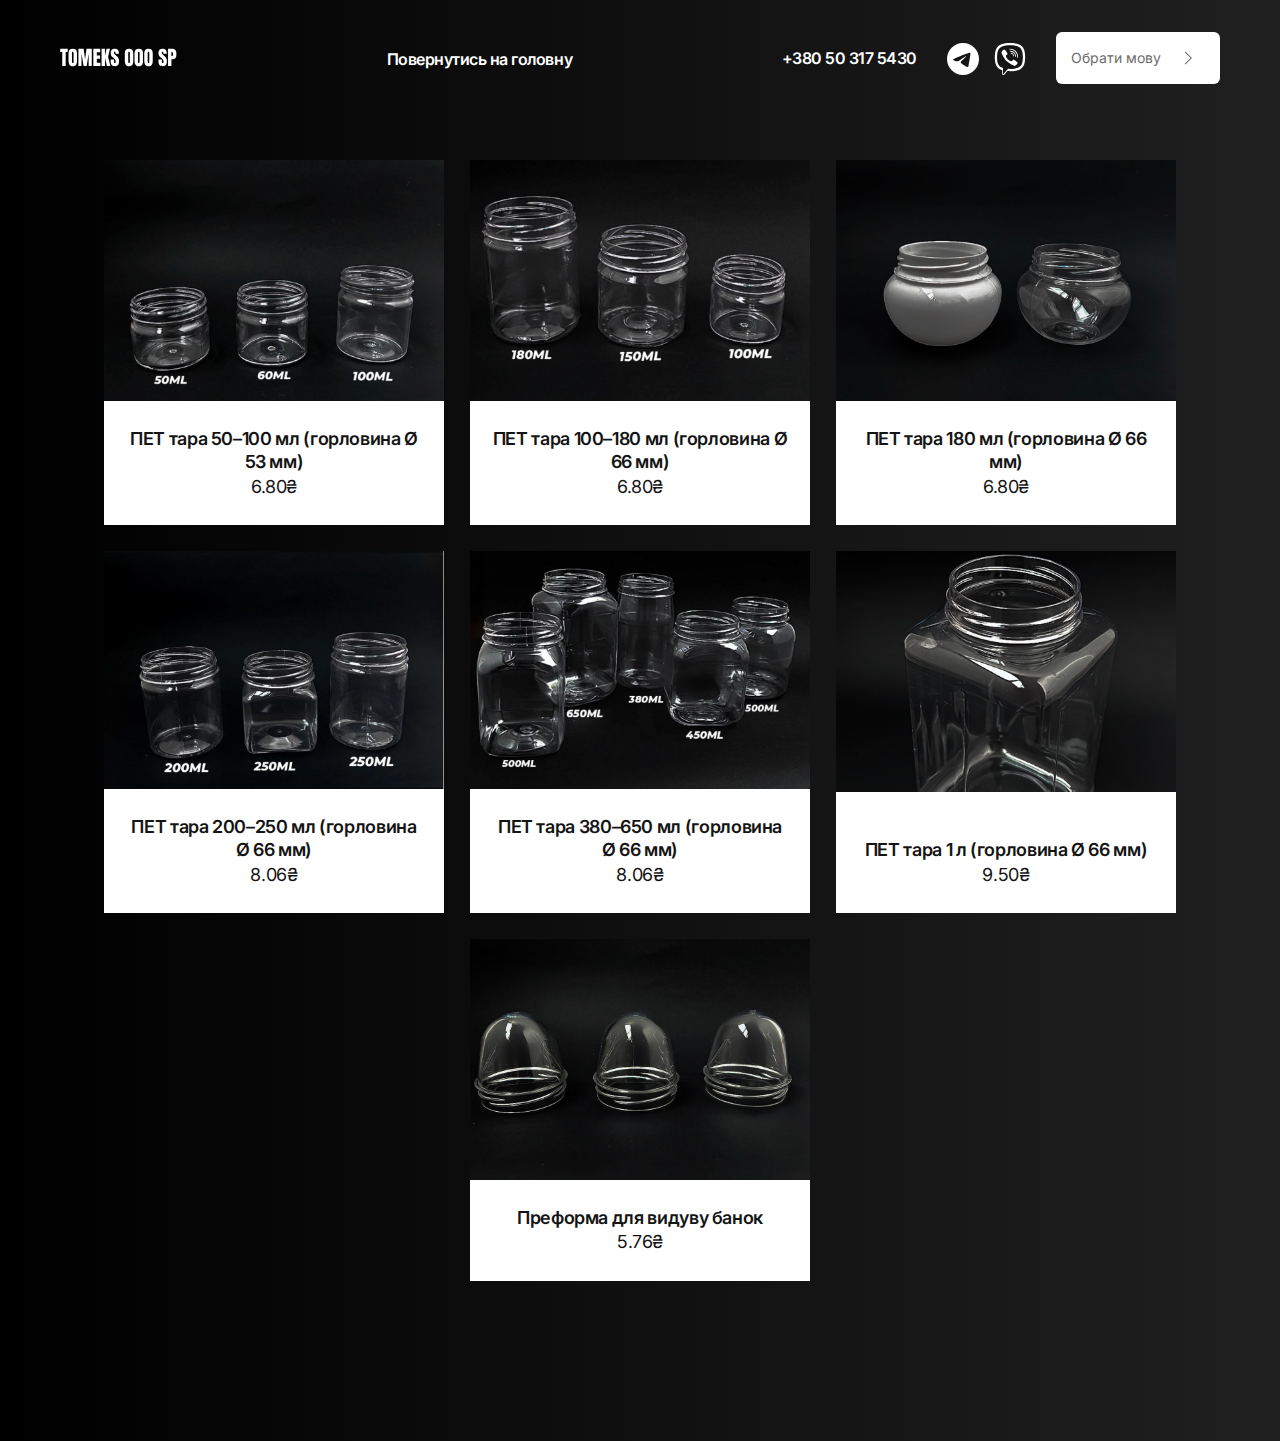
<file: closes-ua.html>
<!DOCTYPE html>
<html lang="en">

<head>
    <meta charset="UTF-8">
    <meta name="viewport" content="width=device-width, initial-scale=1.0">
    <link rel="stylesheet" href="css/main.css">
    <link rel="shortcut icon" href="./images/logoIcon.png" type="png" />
    <title>TOMEKC (TOMEKS) виготовлення ПЕТ баночок</title>
    <meta name="keywords" content="ПЕТ тара, пет тара, пет баночки Tomeks для косметики, ПЕТ тара ціна, Томекс пет тара, Томекс, Tomeks, пластикові баночки, кришки для баночок " />

    <meta name="description" content="Українсько-польське підприємство 'ТОМЕКС' понад 25 років пропонує якісні рішення з виробництва ПЕТ-тари для малих та середніх виробників харчової та нехарчової продукції">
</head>

<body>
    <div class="wrap">
        <div class="header__full">
            <header class="header header-desk">
                <div class="header__container _container">
                    <div class="header__logo">
                        <img src="images/logo-small.svg" alt="">
                    </div>
                    <nav class="header__navigation">
                        <ul class="header__list">
                            <li><a href="./index.html" class="header__link">Повернутись на головну</a></li>
                        </ul>
                    </nav>
                    <div class="header__info">
                        <p class="header__number">+380 50 317 5430</p>
                        <div class="header__socials">
                            <a href="https://t.me/Waksmanserg"  class="header__icon">
                                <img src="images/icons/telegram.svg" alt="">
                            </a>
                            <a href="https://tinyurl.com/9r2dsrvm" class="header__icon">
                                <img src="images/icons/viber.svg" alt="">
                            </a>
                        </div>
                        <div class="header__search">
                            <p class="header__text">Обрати мову</p>
                            <div class="header__arrow">
                                <img src="images/icons/extend-arrow.svg" alt="">
                            </div>
                            <div class="dropdown">
                                <div class="dropdown-step">
                                  <a href="./closes.html" class="dropdown-item">
                                    <img src="./images/icons/ua.png" alt="" /><span>English</span>
                                  </a>
                                  <a href="./closes-ua.html" class="dropdown-item">
                                    <img src="./images/icons/uk.png" alt="" /><span>Ukraine</span>
                                  </a>
                                </div>
                            </div>
                        </div>
                    </div>
                </div>
            </header>
            <div class="header__mobile header">
                <div class="header__container _container">
                    <div class="header__logo">
                        <img src="images/logo-small.svg" alt="">
                    </div>
                    <div class="header__menu">
                        <span></span>
                        <span></span>
                        <span></span>
                    </div>
                </div>
            </div>
            <div class="header__drop-down">
                <nav class="header__navigation">
                    <ul class="header__list">
                        <li><a href="./index.html" class="header__link" id="jags">Повернутись на головну</a></li>
                    </ul>
                </nav>
                <div class="header__info">
                    <p class="header__number">+380 50 317 5430</p>
                    <div class="header__socials">
                        <a href="https://t.me/Waksmanserg"  class="header__icon">
                            <img src="images/icons/telegram.svg" alt="">
                        </a>
                        <a href="https://tinyurl.com/9r2dsrvm" class="header__icon">
                            <img src="images/icons/viber.svg" alt="">
                        </a>
                    </div>
                    <div class="header__search">
                        <p class="header__text">Обрати мову</p>
                        <div class="header__arrow">
                            <img src="images/icons/extend-arrow.svg" alt="">
                        </div>
                        <div class="dropdown">
                            <div class="dropdown-step">
                              <a href="./closes.html" class="dropdown-item">
                                <img src="./images/icons/uk.png" alt="" /><span>English</span>
                              </a>
                              <a href="./closes-ua.html" class="dropdown-item">
                                <img src="./images/icons/ua.png" alt="" /><span>Ukraine</span>
                              </a>
                            </div>
                          </div>
                    </div>
                </div>
            </div>
        </div>
        <main class="main">
            <section class="sale">
                <div class="sale__container _container">
                    <div class="sale__content">
                        <div class="sale__item">
                            <div class="sale__image">
                                <img src="images/jar50to100.png" alt="">
                            </div>
                            <div class="sale__info">
                                <p class="sale__text">ПЕТ тара 50–100 мл (горловина Ø 53 мм)</p>
                                <p class="sale__price">6.80₴</p>
                            </div>
                            <div class="sale__popup popup-sale">
                                <div class="popup-sale__content">
                                    <div class="popup-sale__icon">
                                        <img src="images/icons/cross.svg" alt="">
                                    </div>   
                                    <div class="popup-sale__big">
                                        <div class="popup-sale__image">
                                            <img src="images/jar50to100.png" alt="">
                                        </div>
                                        <div class="popap-sale__info">
                                            <p class="popup-sail__up-text">tomeks</p>                                 
                                            <div class="popup-sale__title">ПЕТ тара 50–100 мл </div>
                                            <div class="popup-sale__subtitle">(горловина Ø 53 мм)</div>
                                            <p class="popup-sale__text">
                                                ПЕТ тара об’ємом 50 мл, 60 мл, 100 мл – практичне рішення для пакування харчових продуктів, харчових добавок та інших сипучих чи рідких продуктів.
                                            </p>
                                            <p class="popup-sale__price">Ціна: 6.80₴</p>
                                            <div class="popup-sale__color">
                                                <div class="popup-sale__color-text">Розмір</div>
                                                <div class="popup-sale__color-subtext">50ml</div>
                                                <div class="popup-sale__color-subtext">60ml</div>
                                                <div class="popup-sale__color-subtext">100ml</div>
                                            </div>
                                        </div>
                                    </div>
                                    <div class="popup-sale__main">
                                        <div class="popup-sale__main-item">
                                            <div class="popup-sale__subtext">Основні характеристики:</div>
                                            <ul class="popup-sale__list">
                                                <li>
                                                    <p class="popup-sale__list-text">Матеріал: Поліетилентерефталат (ПЕТ)</p>
                                                </li>
                                                <li>
                                                    <p class="popup-sale__list-text">Горловина: Ø 53 мм</p>
                                                </li>
                                                <li>
                                                    <p class="popup-sale__list-text">Об’єми: 50 мл, 60 мл, 100 мл</p>
                                                </li>
                                                <li>
                                                    <p class="popup-sale__list-text">Форма: Компактна</p>
                                                </li>
                                                <li>
                                                    <p class="popup-sale__list-text">Колір: Прозорий (інші кольори на замовлення)</p>
                                                </li>
                                            </ul>
                                        </div>
                                        <div class="popup-sale__main-item">
                                            <div class="popup-sale__subtext">Переваги:</div>
                                            <ul class="popup-sale__list">
                                                <li>
                                                    <p class="popup-sale__list-text">Легкий та ударостійкий матеріал</p>
                                                </li>
                                                <li>
                                                    <p class="popup-sale__list-text">Зручний для транспортування і зберігання</p>
                                                </li>
                                                <li>
                                                    <p class="popup-sale__list-text">Забезпечує герметичність при використанні відповідних кришок</p>
                                                </li>
                                            </ul>
                                        </div>
                                        <div class="popup-sale__main-item">
                                            <div class="popup-sale__subtext">Призначення:</div>
                                            <ul class="popup-sale__list">
                                                <li>
                                                    <p class="popup-sale__list-text">Харчові добавки</p>
                                                </li>
                                                <li>
                                                    <p class="popup-sale__list-text">Сипучі продукти</p>
                                                </li>
                                                <li>
                                                    <p class="popup-sale__list-text">Рідкі товари</p>
                                                </li>
                                            </ul>
                                        </div>
                                        <div class="popup-sale__main-item">
                                            <div class="popup-sale__subtext">Сумісні кришки:</div>
                                            <ul class="popup-sale__list">
                                                <li>
                                                    <p class="popup-sale__list-text">Кришка Ø 53 мм.</p>
                                                </li>
                                            </ul>
                                        </div>
                                    </div>
                                </div>
                            </div>
                        </div>
                        <div class="sale__item">
                            <div class="sale__image">
                                <img src="images/jar100to180.png" alt="">
                            </div>
                            <div class="sale__info">
                                <p class="sale__text">ПЕТ тара 100–180 мл (горловина Ø 66 мм)</p>
                                <p class="sale__price">6.80₴</p>
                            </div>
                            <div class="sale__popup popup-sale">
                                <div class="popup-sale__content">
                                    <div class="popup-sale__icon">
                                        <img src="images/icons/cross.svg" alt="">
                                    </div>   
                                    <div class="popup-sale__big">
                                        <div class="popup-sale__image">
                                            <img src="images/jar100to180.png" alt="">
                                        </div>
                                        <div class="popap-sale__info">
                                            <p class="popup-sail__up-text">tomeks</p>                                 
                                            <div class="popup-sale__title">ПЕТ тара 100–180 мл </div>
                                            <div class="popup-sale__subtitle">(горловина Ø 66 мм)</div>
                                            <p class="popup-sale__text">
                                                ПЕТ тара об’ємом 100 мл, 150 мл, 180 мл – універсальне рішення для пакування харчових продуктів та сипучих товарів.

                                            </p>
                                            <p class="popup-sale__price">Ціна: 6.80₴</p>
                                            <div class="popup-sale__color">
                                                <div class="popup-sale__color-text">Розмір</div>
                                                <div class="popup-sale__color-subtext">100ml</div>
                                                <div class="popup-sale__color-subtext">150ml</div>
                                                <div class="popup-sale__color-subtext">180ml</div>
                                            </div>
                                        </div>
                                    </div>
                                    <div class="popup-sale__main">
                                        <div class="popup-sale__main-item">
                                            <div class="popup-sale__subtext">Основні характеристики:</div>
                                            <ul class="popup-sale__list">
                                                <li>
                                                    <p class="popup-sale__list-text">Матеріал: Поліетилентерефталат (ПЕТ)</p>
                                                </li>
                                                <li>
                                                    <p class="popup-sale__list-text">Горловина: Ø 66 мм</p>
                                                </li>
                                                <li>
                                                    <p class="popup-sale__list-text">Об’єми: 100 мл, 150 мл, 180 мл</p>
                                                </li>
                                                <li>
                                                    <p class="popup-sale__list-text">Форма: Зручна циліндрична</p>
                                                </li>
                                                <li>
                                                    <p class="popup-sale__list-text">Колір: Прозорий</p>
                                                </li>
                                            </ul>
                                        </div>
                                        <div class="popup-sale__main-item">
                                            <div class="popup-sale__subtext">Переваги:</div>
                                            <ul class="popup-sale__list">
                                                <li>
                                                    <p class="popup-sale__list-text">Легкість і міцність матеріалу</p>
                                                </li>
                                                <li>
                                                    <p class="popup-sale__list-text">Ідеально підходить для зберігання та транспортування</p>
                                                </li>
                                                <li>
                                                    <p class="popup-sale__list-text">Герметичність за умови використання відповідної кришки</p>
                                                </li>
                                            </ul>
                                        </div>
                                        <div class="popup-sale__main-item">
                                            <div class="popup-sale__subtext">Призначення:</div>
                                            <ul class="popup-sale__list">
                                                <li>
                                                    <p class="popup-sale__list-text">Харчові добавки</p>
                                                </li>
                                                <li>
                                                    <p class="popup-sale__list-text">Сипучі та рідкі товари</p>
                                                </li>
                                                <li>
                                                    <p class="popup-sale__list-text">Інші види продукції, які потребують компактного пакування</p>
                                                </li>
                                            </ul>
                                        </div>
                                        <div class="popup-sale__main-item">
                                            <div class="popup-sale__subtext">Сумісні кришки:</div>
                                            <ul class="popup-sale__list">
                                                <li>
                                                    <p class="popup-sale__list-text">Кришка Ø 66 мм (стандартна або з дозатором).</p>
                                                </li>
                                            </ul>
                                        </div>
                                    </div>
                                </div>
                            </div>
                        </div>
                        <div class="sale__item">
                            <div class="sale__image">
                                <img src="images/jarCircle.png" alt="">
                            </div>
                            <div class="sale__info">
                                <p class="sale__text">ПЕТ тара 180 мл (горловина Ø 66 мм)</p>
                                <p class="sale__price">6.80₴</p>
                            </div>
                            <div class="sale__popup popup-sale">
                                <div class="popup-sale__content">
                                    <div class="popup-sale__icon">
                                        <img src="images/icons/cross.svg" alt="">
                                    </div>   
                                    <div class="popup-sale__big">
                                        <div class="popup-sale__image">
                                            <img src="images/jarCircle.png" alt="">
                                        </div>
                                        <div class="popap-sale__info">
                                            <p class="popup-sail__up-text">tomeks</p>                                 
                                            <div class="popup-sale__title">ПЕТ тара 180 мл</div>
                                            <div class="popup-sale__subtitle">(горловина Ø 66 мм)</div>
                                            <p class="popup-sale__text">
                                                ПЕТ тара 180 мл – ідеальне рішення для зберігання харчових продуктів та сипучих товарів. Банка має елегантну форму, яка поєднує функціональність і стиль. Доступна у двох варіантах: прозора та біла.
                                            </p>
                                            <p class="popup-sale__price">Price: 6.80₴</p>
                                            <div class="popup-sale__color">
                                                <div class="popup-sale__color-text">Розмір</div>
                                                <div class="popup-sale__color-subtext">180ml</div>
                                            </div>
                                        </div>
                                    </div>
                                    <div class="popup-sale__main">
                                        <div class="popup-sale__main-item">
                                            <div class="popup-sale__subtext">Основні характеристики:</div>
                                            <ul class="popup-sale__list">
                                                <li>
                                                    <p class="popup-sale__list-text">Матеріал: Поліетилентерефталат (ПЕТ)</p>
                                                </li>
                                                <li>
                                                    <p class="popup-sale__list-text">Горловина: Ø 66 мм</p>
                                                </li>
                                                <li>
                                                    <p class="popup-sale__list-text">Об’єм: 180 мл</p>
                                                </li>
                                                <li>
                                                    <p class="popup-sale__list-text">Форма: Спеціальна форма з розширеною нижньою частиною</p>
                                                </li>
                                                <li>
                                                    <p class="popup-sale__list-text">Варіанти кольору: Прозорий, білий</p>
                                                </li>
                                            </ul>
                                        </div>
                                        <div class="popup-sale__main-item">
                                            <div class="popup-sale__subtext">Переваги:</div>
                                            <ul class="popup-sale__list">
                                                <li>
                                                    <p class="popup-sale__list-text">Міцний і легкий матеріал</p>
                                                </li>
                                                <li>
                                                    <p class="popup-sale__list-text">Ідеально підходить для зберігання рідких і сипучих продуктів</p>
                                                </li>
                                                <li>
                                                    <p class="popup-sale__list-text">Герметичність при використанні відповідної кришки</p>
                                                </li>
                                            </ul>
                                        </div>
                                        <div class="popup-sale__main-item">
                                            <div class="popup-sale__subtext">Призначення:</div>
                                            <ul class="popup-sale__list">
                                                <li>
                                                    <p class="popup-sale__list-text">Харчові добавки</p>
                                                </li>
                                                <li>
                                                    <p class="popup-sale__list-text">Сипучі продукти</p>
                                                </li>
                                                <li>
                                                    <p class="popup-sale__list-text">Рідкі товари</p>
                                                </li>
                                            </ul>
                                        </div>
                                        <div class="popup-sale__main-item">
                                            <div class="popup-sale__subtext">Сумісні кришки:</div>
                                            <ul class="popup-sale__list">
                                                <li>
                                                    <p class="popup-sale__list-text">Кришка Ø 53 мм.</p>
                                                </li>
                                            </ul>
                                        </div>
                                    </div>
                                </div>
                            </div>
                        </div>
                        <div class="sale__item">
                            <div class="sale__image">
                                <img src="images/jar200to250.png" alt="">
                            </div>
                            <div class="sale__info">
                                <p class="sale__text">ПЕТ тара 200–250 мл (горловина Ø 66 мм)</p>
                                <p class="sale__price">8.06₴</p>
                            </div>
                            <div class="sale__popup popup-sale">
                                <div class="popup-sale__content">
                                    <div class="popup-sale__icon">
                                        <img src="images/icons/cross.svg" alt="">
                                    </div>   
                                    <div class="popup-sale__big">
                                        <div class="popup-sale__image">
                                            <img src="images/jar200to250.png" alt="">
                                        </div>
                                        <div class="popap-sale__info">
                                            <p class="popup-sail__up-text">tomeks</p>                                 
                                            <div class="popup-sale__title">ПЕТ тара 200–250 мл</div>
                                            <div class="popup-sale__subtitle">(горловина Ø 66 мм)</div>
                                            <p class="popup-sale__text">
                                                ПЕТ тара об’ємом 200 мл, 250 мл (циліндрична та квадратна) – універсальне пакування для харчових продуктів, косметики та інших товарів. Усі банки прозорі, що дозволяє зручно контролювати вміст.
                                            </p>
                                            <p class="popup-sale__price">Ціна: 8.06₴</p>
                                            <div class="popup-sale__color">
                                                <div class="popup-sale__color-text">Color</div>
                                                <div class="popup-sale__color-subtext">200ml</div>
                                                <div class="popup-sale__color-subtext">250ml</div>
                                            </div>
                                        </div>
                                    </div>
                                    <div class="popup-sale__main">
                                        <div class="popup-sale__main-item">
                                            <div class="popup-sale__subtext">Основні характеристики:</div>
                                            <ul class="popup-sale__list">
                                                <li>
                                                    <p class="popup-sale__list-text">Матеріал: Поліетилентерефталат (ПЕТ)</p>
                                                </li>
                                                <li>
                                                    <p class="popup-sale__list-text">Горловина: Ø 66 мм</p>
                                                </li>
                                                <li>
                                                    <p class="popup-sale__list-text">Об’єми: 200 мл, 250 мл</p>
                                                </li>
                                                <li>
                                                    <p class="popup-sale__list-text">Форма: Циліндрична, квадратна</p>
                                                </li>
                                                <li>
                                                    <p class="popup-sale__list-text">Колір: Прозорий</p>
                                                </li>
                                            </ul>
                                        </div>
                                        <div class="popup-sale__main-item">
                                            <div class="popup-sale__subtext">Переваги:</div>
                                            <ul class="popup-sale__list">
                                                <li>
                                                    <p class="popup-sale__list-text">Міцний та легкий матеріал</p>
                                                </li>
                                                <li>
                                                    <p class="popup-sale__list-text">Герметичність при використанні відповідної кришки</p>
                                                </li>
                                                <li>
                                                    <p class="popup-sale__list-text">Ідеально підходить для широкого спектра продукції</p>
                                                </li>
                                            </ul>
                                        </div>
                                        <div class="popup-sale__main-item">
                                            <div class="popup-sale__subtext">Призначення:</div>
                                            <ul class="popup-sale__list">
                                                <li>
                                                    <p class="popup-sale__list-text">Харчові добавки</p>
                                                </li>
                                                <li>
                                                    <p class="popup-sale__list-text">Косметика</p>
                                                </li>
                                                <li>
                                                    <p class="popup-sale__list-text">Сипучі та рідкі товари</p>
                                                </li>
                                            </ul>
                                        </div>
                                        <div class="popup-sale__main-item">
                                            <div class="popup-sale__subtext">Сумісні кришки:</div>
                                            <ul class="popup-sale__list">
                                                <li>
                                                    <p class="popup-sale__list-text">Кришка Ø 66 мм.</p>
                                                </li>
                                            </ul>
                                        </div>
                                    </div>
                                </div>
                            </div>
                        </div>
                        <div class="sale__item">
                            <div class="sale__image">
                                <img src="images/jar500to650.png" alt="">
                            </div>
                            <div class="sale__info">
                                <p class="sale__text">ПЕТ тара 380–650 мл (горловина Ø 66 мм)</p>
                                <p class="sale__price">8.06₴</p>
                            </div>
                            <div class="sale__popup popup-sale">
                                <div class="popup-sale__content">
                                    <div class="popup-sale__icon">
                                        <img src="images/icons/cross.svg" alt="">
                                    </div>   
                                    <div class="popup-sale__big">
                                        <div class="popup-sale__image">
                                            <img src="images/jar500to650.png" alt="">
                                        </div>
                                        <div class="popap-sale__info">
                                            <p class="popup-sail__up-text">tomeks</p>                                 
                                            <div class="popup-sale__title">ПЕТ тара 380–650 мл</div>
                                            <div class="popup-sale__subtitle">(горловина Ø 66 мм)</div>
                                            <p class="popup-sale__text">
                                                Практичне та стильне пакування об’ємом від 380 мл до 650 мл для харчових продуктів, сипучих товарів та рідких продуктів. В асортименті доступні різні форми та варіанти кольору для задоволення будь-яких потреб.
                                            </p>
                                            <p class="popup-sale__price">Ціна: 8.06₴</p>
                                            <div class="popup-sale__color">
                                                <div class="popup-sale__color-text">Розмір</div>
                                                <div class="popup-sale__color-subtext">380ml</div>
                                                <div class="popup-sale__color-subtext">450ml</div>
                                                <div class="popup-sale__color-subtext">500ml</div>
                                                <div class="popup-sale__color-subtext">650ml</div>
                                            </div>
                                        </div>
                                    </div>
                                    <div class="popup-sale__main">
                                        <div class="popup-sale__main-item">
                                            <div class="popup-sale__subtext">Доступні варіанти:</div>
                                            <ul class="popup-sale__list">
                                                <li>
                                                    <p class="popup-sale__list-text">380 мл: Циліндрична, прозора</p>
                                                </li>
                                                <li>
                                                    <p class="popup-sale__list-text">450 мл: Квадратна, прозора</p>
                                                </li>
                                                <li>
                                                    <p class="popup-sale__list-text">500 мл: Кругла,прямокутна, прозора або біла</p>
                                                </li>
                                                <li>
                                                    <p class="popup-sale__list-text">650 мл: Прозора</p>
                                                </li>
                                            </ul>
                                        </div>
                                        <div class="popup-sale__main-item">
                                            <div class="popup-sale__subtext">Основні характеристики:</div>
                                            <ul class="popup-sale__list">
                                                <li>
                                                    <p class="popup-sale__list-text">Матеріал: Поліетилентерефталат (ПЕТ)</p>
                                                </li>
                                                <li>
                                                    <p class="popup-sale__list-text">Горловина: Ø 66 мм</p>
                                                </li>
                                                <li>
                                                    <p class="popup-sale__list-text">Форма: Циліндрична, квадратна, кругла, прямокутна</p>
                                                </li>
                                                <li>
                                                    <p class="popup-sale__list-text">Колір: Прозорий, білий (для деяких моделей)</p>
                                                </li>
                                            </ul>
                                        </div>
                                        <div class="popup-sale__main-item">
                                            <div class="popup-sale__subtext">Переваги:</div>
                                            <ul class="popup-sale__list">
                                                <li>
                                                    <p class="popup-sale__list-text">Герметичність при використанні відповідної кришки</p>
                                                </li>
                                                <li>
                                                    <p class="popup-sale__list-text">Легкість і міцність</p>
                                                </li>
                                                <li>
                                                    <p class="popup-sale__list-text">Сучасний дизайн, що підходить для різних продуктів</p>
                                                </li>
                                            </ul>
                                        </div>
                                        <div class="popup-sale__main-item">
                                            <div class="popup-sale__subtext">Сумісні кришки:</div>
                                            <ul class="popup-sale__list">
                                                <li>
                                                    <p class="popup-sale__list-text">Кришка Ø 66 мм (стандартна або з дозатором).</p>
                                                </li>
                                            </ul>
                                        </div>
                                    </div>
                                </div>
                            </div>
                        </div>
                        <div class="sale__item">
                            <div class="sale__image">
                                <img src="images/jar111.png" alt="">
                            </div>
                            <div class="sale__info">
                                <p class="sale__text">ПЕТ тара 1 л (горловина Ø 66 мм)</p>
                                <p class="sale__price">9.50₴</p>
                            </div>
                            <div class="sale__popup popup-sale">
                                <div class="popup-sale__content">
                                    <div class="popup-sale__icon">
                                        <img src="images/icons/cross.svg" alt="">
                                    </div>   
                                    <div class="popup-sale__big">
                                        <div class="popup-sale__image">
                                            <img src="images/jar-pop.png" alt="">
                                        </div>
                                        <div class="popap-sale__info">
                                            <p class="popup-sail__up-text">tomeks</p>                                 
                                            <div class="popup-sale__title">ПЕТ тара 1 л</div>
                                            <div class="popup-sale__subtitle">(горловина Ø 66 мм)</div>
                                            <p class="popup-sale__text">
                                                ПЕТ тара об’ємом 50 мл, 60 мл, 100 мл – практичне рішення
                                                для пакування харчових продуктів, харчових добавок та інших сипучих чи рідких
                                                продуктів.
                                            </p>
                                            <p class="popup-sale__price">Ціна: 9.50₴</p>
                                        </div>
                                    </div>
                                    <div class="popup-sale__main">
                                        <div class="popup-sale__main-item">
                                            <div class="popup-sale__subtext">Основні характеристики:</div>
                                            <ul class="popup-sale__list">
                                                <li>
                                                    <p class="popup-sale__list-text">Матеріал: Поліетилентерефталат (ПЕТ)</p>
                                                </li>
                                                <li>
                                                    <p class="popup-sale__list-text">Горловина: Ø 66 мм</p>
                                                </li>
                                                <li>
                                                    <p class="popup-sale__list-text">Форма: Довга циліндрична</p>
                                                </li>
                                                <li>
                                                    <p class="popup-sale__list-text">Колір: Прозорий</p>
                                                </li>
                                            </ul>
                                        </div>
                                        <div class="popup-sale__main-item">
                                            <div class="popup-sale__subtext">Переваги:</div>
                                            <ul class="popup-sale__list">
                                                <li>
                                                    <p class="popup-sale__list-text">Міцний і легкий матеріал</p>
                                                </li>
                                                <li>
                                                    <p class="popup-sale__list-text">Велика місткість</p>
                                                </li>
                                                <li>
                                                    <p class="popup-sale__list-text">Герметичність при використанні відповідної кришки</p>
                                                </li>
                                                <li>
                                                    <p class="popup-sale__list-text">Універсальне застосування для різних типів продукції</p>
                                                </li>
                                            </ul>
                                        </div>
                                        <div class="popup-sale__main-item">
                                            <div class="popup-sale__subtext">Сумісні кришки:</div>
                                            <ul class="popup-sale__list">
                                                <li>
                                                    <p class="popup-sale__list-text">Кришка Ø 66 мм (стандартна або з дозатором).</p>
                                                </li>
                                            </ul>
                                        </div>
                                    </div>
                                </div>
                            </div>
                        </div>
                        <div class="sale__item">
                            <div class="sale__image">
                                <img src="images/preform.jpg" alt="">
                            </div>
                            <div class="sale__info">
                                <p class="sale__text">Преформа для видуву банок</p>
                                <p class="sale__price">5.76₴</p>
                            </div>
                            <div class="sale__popup popup-sale">
                                <div class="popup-sale__content">
                                    <div class="popup-sale__icon">
                                        <img src="images/icons/cross.svg" alt="">
                                    </div>   
                                    <div class="popup-sale__big">
                                        <div class="popup-sale__image">
                                            <img src="images/preform.jpg" alt="">
                                        </div>
                                        <div class="popap-sale__info">
                                            <p class="popup-sail__up-text">tomeks</p>                                 
                                            <div class="popup-sale__title">Преформа для видуву банок</div>
                                            <p class="popup-sale__text">
                                                Преформа для видуву банок – це напівфабрикат з ПЕТ (поліетилентерефталату), який використовується для створення пластикових банок різних об'ємів і форм методом видування
                                            </p>
                                            <p class="popup-sale__price">Ціна: 5.76₴</p>
                                        </div>
                                    </div>
                                    <div class="popup-sale__main">
                                        <div class="popup-sale__main-item">
                                            <div class="popup-sale__subtext">Основні характеристики:</div>
                                            <ul class="popup-sale__list">
                                                <li>
                                                    <p class="popup-sale__list-text">Матеріал: Поліетилентерефталат (ПЕТ)</p>
                                                </li>
                                                <li>
                                                    <p class="popup-sale__list-text">Сумісність: Підходить для видуву банок об’ємом від 50 мл до 1 л</p>
                                                </li>
                                                <li>
                                                    <p class="popup-sale__list-text">Розміри: Ø 66 мм - 5.76₴;Ø 53 мм - 4.3₴</p>
                                                </li>
                                                <li>
                                                    <p class="popup-sale__list-text">Колір: Прозорий (інші кольори на замовлення)</p>
                                                </li>
                                            </ul>
                                        </div>
                                        <div class="popup-sale__main-item">
                                            <div class="popup-sale__subtext">Переваги:</div>
                                            <ul class="popup-sale__list">
                                                <li>
                                                    <p class="popup-sale__list-text">Преформи виготовлені з високоякісного ПЕТ, що забезпечує міцність і прозорість майбутньої тари</p>
                                                </li>
                                                <li>
                                                    <p class="popup-sale__list-text">Можливість створення банок різних форм: циліндричних, квадратних або з унікальним дизайном</p>
                                                </li>
                                                <li>
                                                    <p class="popup-sale__list-text">Екологічність: ПЕТ легко переробляється</p>
                                                </li>
                                            </ul>
                                        </div>
                                        <div class="popup-sale__main-item">
                                            <div class="popup-sale__subtext">Переваги:</div>
                                            <ul class="popup-sale__list">
                                                <li>
                                                    <p class="popup-sale__list-text">Економія: можливість видувати банки самостійно, зменшуючи витрати на транспортування готової тари
                                                    </p>
                                                </li>
                                                <li>
                                                    <p class="popup-sale__list-text">Універсальність: підходить для різних видів продукції</p>
                                                </li>
                                                <li>
                                                    <p class="popup-sale__list-text">Висока якість матеріалу, що забезпечує довговічність готової тари</p>
                                                </li>
                                            </ul>
                                        </div>
                                        <div class="popup-sale__main-item">
                                            <div class="popup-sale__subtext">Призначення:</div>
                                            <ul class="popup-sale__list">
                                                <li>
                                                    <p class="popup-sale__list-text">Використовується для банок харчового, косметичного або промислового призначення</p>
                                                </li>
                                            </ul>
                                        </div>
                                    </div>
                                </div>
                            </div>
                        </div>
                    </div>
                </div>
            </section>
        </main>
    </div>
    <script src="js/menu.js"></script>
    <script src="js/popup.js"></script>
    <script type="application/ld+json">
        {
          "@context": "https://schema.org",
          "@type": "Organization",
          "name": "Томекс",
          "url":https://tomeks.com.ua/",
          "logo": "https://ваш-сайт.com/logo.png",
          "description": "Українсько-польське підприємство "ТОМЕКС" понад 25 років пропонує якісні рішення з виробництва ПЕТ-тари для малих та середніх виробників харчової та нехарчової продукції",
          "address": {
            "@type": "PostalAddress",
            "streetAddress": "Фабрична, 19",
            "addressLocality": "Пустомити",
            "addressRegion": "Львівська",
            "postalCode": "81100",
            "addressCountry": "UA"
          },
          "contactPoint": {
            "@type": "ContactPoint",
            "telephone": "+380503175430",
            "contactType": "Customer Service"
          },
        }
        </script>
</body>

</html>
</file>
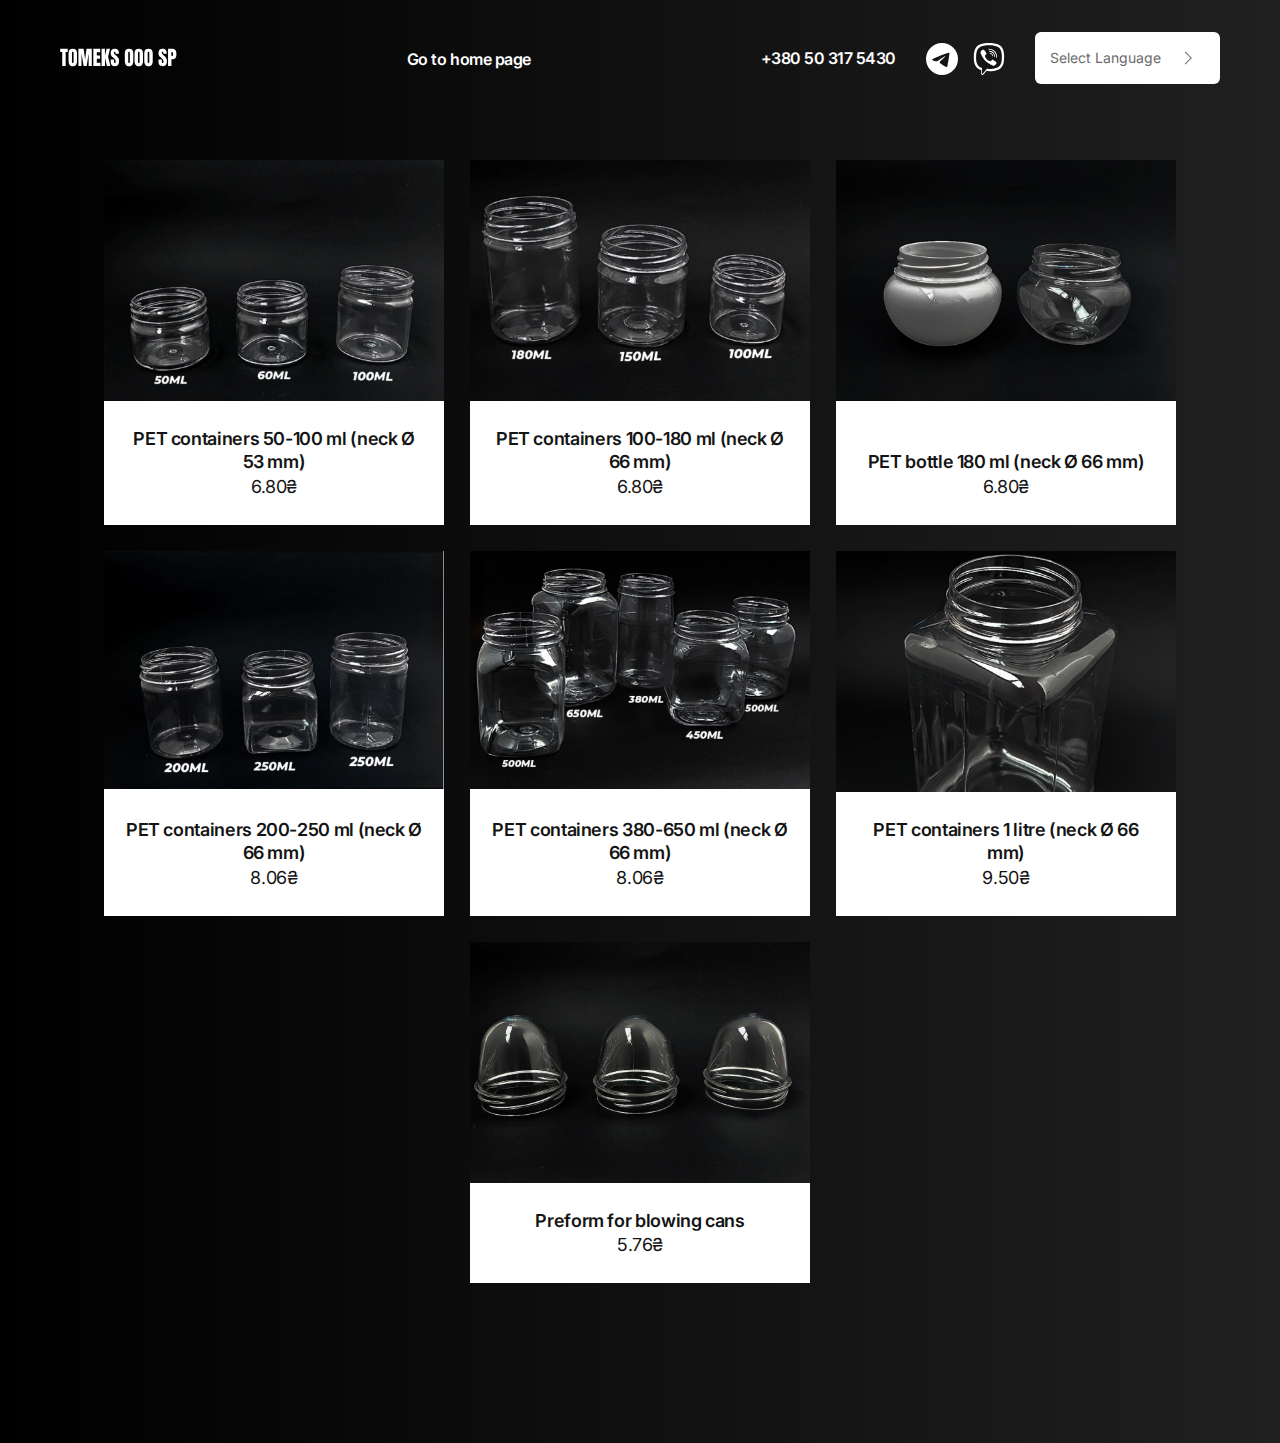
<file: closes.html>
<!DOCTYPE html>
<html lang="en">

<head>
    <meta charset="UTF-8">
    <meta name="viewport" content="width=device-width, initial-scale=1.0">
    <link rel="stylesheet" href="css/main.css">
    <link rel="shortcut icon" href="./images/logoIcon.png" type="png" />
    <title>TOMEKC (TOMEKS) виготовлення ПЕТ баночок</title>
    <meta name="keywords" content="ПЕТ тара, пет тара, пет баночки Tomeks для косметики, ПЕТ тара ціна, Томекс пет тара, Томекс, Tomeks, пластикові баночки, кришки для баночок " />

    <meta name="description" content="Українсько-польське підприємство 'ТОМЕКС' понад 25 років пропонує якісні рішення з виробництва ПЕТ-тари для малих та середніх виробників харчової та нехарчової продукції">
</head>

<body>
    <div class="wrap">
        <div class="header__full">
            <header class="header header-desk">
                <div class="header__container _container">
                    <div class="header__logo">
                        <img src="images/logo-small.svg" alt="">
                    </div>
                    <nav class="header__navigation">
                        <ul class="header__list">
                            <li><a href="./index-uk.html" class="header__link">Go to home page</a></li>
                        </ul>
                    </nav>
                    <div class="header__info">
                        <p class="header__number">+380 50 317 5430</p>
                        <div class="header__socials">
                            <a href="https://t.me/Waksmanserg"  class="header__icon">
                                <img src="images/icons/telegram.svg" alt="">
                            </a>
                            <a href="https://tinyurl.com/9r2dsrvm" class="header__icon">
                                <img src="images/icons/viber.svg" alt="">
                            </a>
                        </div>
                        <div class="header__search">
                            <p class="header__text">Select Language</p>
                            <div class="header__arrow">
                                <img src="images/icons/extend-arrow.svg" alt="">
                            </div>
                            <div class="dropdown">
                                <div class="dropdown-step">
                                  <a href="./closes.html" class="dropdown-item">
                                    <img src="./images/icons/uk.png" alt="" /><span>English</span>
                                  </a>
                                  <a href="./closes-ua.html" class="dropdown-item">
                                    <img src="./images/icons/ua.png" alt="" /><span>Ukraine</span>
                                  </a>
                                </div>
                            </div>
                        </div>
                    </div>
                </div>
            </header>
            <div class="header__mobile header">
                <div class="header__container _container">
                    <div class="header__logo">
                        <img src="images/logo-small.svg" alt="">
                    </div>
                    <div class="header__menu">
                        <span></span>
                        <span></span>
                        <span></span>
                    </div>
                </div>
            </div>
            <div class="header__drop-down">
                <nav class="header__navigation">
                    <ul class="header__list">
                        <li><a href="./index-uk.html" class="header__link" id="jags">Go to home page</a></li>
                    </ul>
                </nav>
                <div class="header__info">
                    <p class="header__number">+380 50 317 5430</p>
                    <div class="header__socials">
                        <a href="https://t.me/Waksmanserg"  class="header__icon">
                            <img src="images/icons/telegram.svg" alt="">
                        </a>
                        <a href="https://tinyurl.com/9r2dsrvm" class="header__icon">
                            <img src="images/icons/viber.svg" alt="">
                        </a>
                    </div>
                    <div class="header__search">
                        <p class="header__text">Select Language</p>
                        <div class="header__arrow">
                            <img src="images/icons/extend-arrow.svg" alt="">
                        </div>
                        <div class="dropdown">
                            <div class="dropdown-step">
                              <a href="./closes.html" class="dropdown-item">
                                <img src="./images/icons/uk.png" alt="" /><span>English</span>
                              </a>
                              <a href="./closes-ua.html" class="dropdown-item">
                                <img src="./images/icons/ua.png" alt="" /><span>Ukraine</span>
                              </a>
                            </div>
                          </div>
                    </div>
                </div>
            </div>
        </div>
        <main class="main">
            <section class="sale">
                <div class="sale__container _container">
                    <div class="sale__content">
                        <div class="sale__item">
                            <div class="sale__image">
                                <img src="images/jar50to100.png" alt="">
                            </div>
                            <div class="sale__info">
                                <p class="sale__text">PET containers 50-100 ml (neck Ø 53 mm)</p>
                                <p class="sale__price">6.80₴</p>
                            </div>
                            <div class="sale__popup popup-sale">
                                <div class="popup-sale__content">
                                    <div class="popup-sale__icon">
                                        <img src="images/icons/cross.svg" alt="">
                                    </div>   
                                    <div class="popup-sale__big">
                                        <div class="popup-sale__image">
                                            <img src="images/jar50to100.png" alt="">
                                        </div>
                                        <div class="popap-sale__info">
                                            <p class="popup-sail__up-text">tomeks</p>                                 
                                            <div class="popup-sale__title">PET containers 50-100 ml </div>
                                            <div class="popup-sale__subtitle">(neck Ø 53 mm)</div>
                                            <p class="popup-sale__text">
                                                PET containers with a volume of 50 ml, 60 ml, 100 ml are a practical solution for packaging food, food additives and other bulk or liquid products.
                                            </p>
                                            <p class="popup-sale__price">Price: 6.80₴</p>
                                            <div class="popup-sale__color">
                                                <div class="popup-sale__color-text">Size</div>
                                                <div class="popup-sale__color-subtext">50ml</div>
                                                <div class="popup-sale__color-subtext">60ml</div>
                                                <div class="popup-sale__color-subtext">100ml</div>
                                            </div>
                                        </div>
                                    </div>
                                    <div class="popup-sale__main">
                                        <div class="popup-sale__main-item">
                                            <div class="popup-sale__subtext">Main features:</div>
                                            <ul class="popup-sale__list">
                                                <li>
                                                    <p class="popup-sale__list-text">Material: Polyethylene terephthalate (PET)</p>
                                                </li>
                                                <li>
                                                    <p class="popup-sale__list-text">Neck: Ø 53 mm</p>
                                                </li>
                                                <li>
                                                    <p class="popup-sale__list-text">Volumes: 50 ml, 60 ml, 100 ml</p>
                                                </li>
                                                <li>
                                                    <p class="popup-sale__list-text">The shape: Compact</p>
                                                </li>
                                                <li>
                                                    <p class="popup-sale__list-text">Colour: Transparent (other colours on request)</p>
                                                </li>
                                            </ul>
                                        </div>
                                        <div class="popup-sale__main-item">
                                            <div class="popup-sale__subtext">Advantages:</div>
                                            <ul class="popup-sale__list">
                                                <li>
                                                    <p class="popup-sale__list-text">Lightweight and impact resistant material</p>
                                                </li>
                                                <li>
                                                    <p class="popup-sale__list-text">Convenient for transport and storage</p>
                                                </li>
                                                <li>
                                                    <p class="popup-sale__list-text">Ensures airtightness when using the appropriate lids</p>
                                                </li>
                                            </ul>
                                        </div>
                                        <div class="popup-sale__main-item">
                                            <div class="popup-sale__subtext">Purpose:</div>
                                            <ul class="popup-sale__list">
                                                <li>
                                                    <p class="popup-sale__list-text">Food additives</p>
                                                </li>
                                                <li>
                                                    <p class="popup-sale__list-text">Bulk products</p>
                                                </li>
                                                <li>
                                                    <p class="popup-sale__list-text">Liquid goods</p>
                                                </li>
                                            </ul>
                                        </div>
                                        <div class="popup-sale__main-item">
                                            <div class="popup-sale__subtext">Compatible lids:</div>
                                            <ul class="popup-sale__list">
                                                <li>
                                                    <p class="popup-sale__list-text">Lid Ø 53 mm.</p>
                                                </li>
                                            </ul>
                                        </div>
                                    </div>
                                </div>
                            </div>
                        </div>
                        <div class="sale__item">
                            <div class="sale__image">
                                <img src="images/jar100to180.png" alt="">
                            </div>
                            <div class="sale__info">
                                <p class="sale__text">PET containers 100-180 ml (neck Ø 66 mm)</p>
                                <p class="sale__price">6.80₴</p>
                            </div>
                            <div class="sale__popup popup-sale">
                                <div class="popup-sale__content">
                                    <div class="popup-sale__icon">
                                        <img src="images/icons/cross.svg" alt="">
                                    </div>   
                                    <div class="popup-sale__big">
                                        <div class="popup-sale__image">
                                            <img src="images/jar100to180.png" alt="">
                                        </div>
                                        <div class="popap-sale__info">
                                            <p class="popup-sail__up-text">tomeks</p>                                 
                                            <div class="popup-sale__title">PET containers 100-180 ml </div>
                                            <div class="popup-sale__subtitle">(neck Ø 66 mm)</div>
                                            <p class="popup-sale__text">
                                                PET containers with a volume of 100 ml, 150 ml, 180 ml are a universal solution for packaging food and bulk goods.
                                            </p>
                                            <p class="popup-sale__price">Price: 6.80₴</p>
                                            <div class="popup-sale__color">
                                                <div class="popup-sale__color-text">Size</div>
                                                <div class="popup-sale__color-subtext">100ml</div>
                                                <div class="popup-sale__color-subtext">150ml</div>
                                                <div class="popup-sale__color-subtext">180ml</div>
                                            </div>
                                        </div>
                                    </div>
                                    <div class="popup-sale__main">
                                        <div class="popup-sale__main-item">
                                            <div class="popup-sale__subtext">Main features:</div>
                                            <ul class="popup-sale__list">
                                                <li>
                                                    <p class="popup-sale__list-text">Material: Polyethylene terephthalate (PET)</p>
                                                </li>
                                                <li>
                                                    <p class="popup-sale__list-text">Neck: Ø 66 mm</p>
                                                </li>
                                                <li>
                                                    <p class="popup-sale__list-text">Volumes: 100 ml, 150 ml, 180 ml</p>
                                                </li>
                                                <li>
                                                    <p class="popup-sale__list-text">Shape: Comfortable cylindrical shape</p>
                                                </li>
                                                <li>
                                                    <p class="popup-sale__list-text">Color: Transparent</p>
                                                </li>
                                            </ul>
                                        </div>
                                        <div class="popup-sale__main-item">
                                            <div class="popup-sale__subtext">Advantages.:</div>
                                            <ul class="popup-sale__list">
                                                <li>
                                                    <p class="popup-sale__list-text">Lightweight and durable material</p>
                                                </li>
                                                <li>
                                                    <p class="popup-sale__list-text">Ideal for storage and transport</p>
                                                </li>
                                                <li>
                                                    <p class="popup-sale__list-text">Airtight when using the appropriate cover</p>
                                                </li>
                                            </ul>
                                        </div>
                                        <div class="popup-sale__main-item">
                                            <div class="popup-sale__subtext">Purpose:</div>
                                            <ul class="popup-sale__list">
                                                <li>
                                                    <p class="popup-sale__list-text">Food additives</p>
                                                </li>
                                                <li>
                                                    <p class="popup-sale__list-text">Bulk and liquid goods</p>
                                                </li>
                                                <li>
                                                    <p class="popup-sale__list-text">Other products that require compact packaging</p>
                                                </li>
                                            </ul>
                                        </div>
                                        <div class="popup-sale__main-item">
                                            <div class="popup-sale__subtext">Compatible lids:</div>
                                            <ul class="popup-sale__list">
                                                <li>
                                                    <p class="popup-sale__list-text">Lid Ø 66 mm (standard or with dispenser).</p>
                                                </li>
                                            </ul>
                                        </div>
                                    </div>
                                </div>
                            </div>
                        </div>
                        <div class="sale__item">
                            <div class="sale__image">
                                <img src="images/jarCircle.png" alt="">
                            </div>
                            <div class="sale__info">
                                <p class="sale__text">PET bottle 180 ml (neck Ø 66 mm)</p>
                                <p class="sale__price">6.80₴</p>
                            </div>
                            <div class="sale__popup popup-sale">
                                <div class="popup-sale__content">
                                    <div class="popup-sale__icon">
                                        <img src="images/icons/cross.svg" alt="">
                                    </div>   
                                    <div class="popup-sale__big">
                                        <div class="popup-sale__image">
                                            <img src="images/jarCircle.png" alt="">
                                        </div>
                                        <div class="popap-sale__info">
                                            <p class="popup-sail__up-text">tomeks</p>                                 
                                            <div class="popup-sale__title">PET container 180 ml</div>
                                            <div class="popup-sale__subtitle">(neck Ø 66 mm)</div>
                                            <p class="popup-sale__text">
                                                The 180ml PET jar is an ideal solution for storing food and bulk goods. The jar has an elegant shape that combines functionality and style. It is available in two colours: transparent and white.
                                            </p>
                                            <p class="popup-sale__price">Price: 6.80₴</p>
                                            <div class="popup-sale__color">
                                                <div class="popup-sale__color-text">Size</div>
                                                <div class="popup-sale__color-subtext">180ml</div>
                                            </div>
                                        </div>
                                    </div>
                                    <div class="popup-sale__main">
                                        <div class="popup-sale__main-item">
                                            <div class="popup-sale__subtext">Main features:</div>
                                            <ul class="popup-sale__list">
                                                <li>
                                                    <p class="popup-sale__list-text">Material: Polyethylene terephthalate (PET)</p>
                                                </li>
                                                <li>
                                                    <p class="popup-sale__list-text">Neck: Ø 66 mm</p>
                                                </li>
                                                <li>
                                                    <p class="popup-sale__list-text">Volume: 180 ml</p>
                                                </li>
                                                <li>
                                                    <p class="popup-sale__list-text">Shape: Special shape with extended bottom part</p>
                                                </li>
                                                <li>
                                                    <p class="popup-sale__list-text">Colour options: Clear, white</p>
                                                </li>
                                            </ul>
                                        </div>
                                        <div class="popup-sale__main-item">
                                            <div class="popup-sale__subtext">Advantages:</div>
                                            <ul class="popup-sale__list">
                                                <li>
                                                    <p class="popup-sale__list-text">Durable and lightweight material</p>
                                                </li>
                                                <li>
                                                    <p class="popup-sale__list-text">Ideal for storing liquid and bulk products</p>
                                                </li>
                                                <li>
                                                    <p class="popup-sale__list-text">Tightness when using the appropriate lid</p>
                                                </li>
                                            </ul>
                                        </div>
                                        <div class="popup-sale__main-item">
                                            <div class="popup-sale__subtext">Purpose:</div>
                                            <ul class="popup-sale__list">
                                                <li>
                                                    <p class="popup-sale__list-text">Food additives</p>
                                                </li>
                                                <li>
                                                    <p class="popup-sale__list-text">Bulk products</p>
                                                </li>
                                                <li>
                                                    <p class="popup-sale__list-text">Liquid goods</p>
                                                </li>
                                            </ul>
                                        </div>
                                        <div class="popup-sale__main-item">
                                            <div class="popup-sale__subtext">Compatible lids:</div>
                                            <ul class="popup-sale__list">
                                                <li>
                                                    <p class="popup-sale__list-text">Cover Ø 53 mm.</p>
                                                </li>
                                            </ul>
                                        </div>
                                    </div>
                                </div>
                            </div>
                        </div>
                        <div class="sale__item">
                            <div class="sale__image">
                                <img src="images/jar200to250.png" alt="">
                            </div>
                            <div class="sale__info">
                                <p class="sale__text">PET containers 200-250 ml (neck Ø 66 mm)</p>
                                <p class="sale__price">8.06₴</p>
                            </div>
                            <div class="sale__popup popup-sale">
                                <div class="popup-sale__content">
                                    <div class="popup-sale__icon">
                                        <img src="images/icons/cross.svg" alt="">
                                    </div>   
                                    <div class="popup-sale__big">
                                        <div class="popup-sale__image">
                                            <img src="images/jar200to250.png" alt="">
                                        </div>
                                        <div class="popap-sale__info">
                                            <p class="popup-sail__up-text">tomeks</p>                                 
                                            <div class="popup-sale__title">PET containers 200-250 ml</div>
                                            <div class="popup-sale__subtitle">(neck Ø 66 mm)</div>
                                            <p class="popup-sale__text">
                                                PET containers with a volume of 200 ml and 250 ml (cylindrical and square) are versatile packaging for food, cosmetics and other products. All jars are transparent, which makes it easy to control the contents.                                            </p>
                                            <p class="popup-sale__price">Price: 8.06₴</p>
                                            <div class="popup-sale__color">
                                                <div class="popup-sale__color-text">Size:</div>
                                                <div class="popup-sale__color-subtext">200ml</div>
                                                <div class="popup-sale__color-subtext">250ml</div>
                                            </div>
                                        </div>
                                    </div>
                                    <div class="popup-sale__main">
                                        <div class="popup-sale__main-item">
                                            <div class="popup-sale__subtext">Main features:</div>
                                            <ul class="popup-sale__list">
                                                <li>
                                                    <p class="popup-sale__list-text">Material: Polyethylene terephthalate (PET)</p>
                                                </li>
                                                <li>
                                                    <p class="popup-sale__list-text">Neck: Ø 66 mm</p>
                                                </li>
                                                <li>
                                                    <p class="popup-sale__list-text">Volumes: 200 ml, 250 ml</p>
                                                </li>
                                                <li>
                                                    <p class="popup-sale__list-text">Shape: Cylindrical, square</p>
                                                </li>
                                                <li>
                                                    <p class="popup-sale__list-text">Colour: Transparent</p>
                                                </li>
                                            </ul>
                                        </div>
                                        <div class="popup-sale__main-item">
                                            <div class="popup-sale__subtext">Advantages.:</div>
                                            <ul class="popup-sale__list">
                                                <li>
                                                    <p class="popup-sale__list-text">Durable and lightweight material</p>
                                                </li>
                                                <li>
                                                    <p class="popup-sale__list-text">Tightness when using the appropriate lid</p>
                                                </li>
                                                <li>
                                                    <p class="popup-sale__list-text">Ideal for a wide range of products</p>
                                                </li>
                                            </ul>
                                        </div>
                                        <div class="popup-sale__main-item">
                                            <div class="popup-sale__subtext">Purpose:</div>
                                            <ul class="popup-sale__list">
                                                <li>
                                                    <p class="popup-sale__list-text">Food additives</p>
                                                </li>
                                                <li>
                                                    <p class="popup-sale__list-text">Cosmetics</p>
                                                </li>
                                                <li>
                                                    <p class="popup-sale__list-text">Bulk and liquid goods</p>
                                                </li>
                                            </ul>
                                        </div>
                                        <div class="popup-sale__main-item">
                                            <div class="popup-sale__subtext">Compatible lids:</div>
                                            <ul class="popup-sale__list">
                                                <li>
                                                    <p class="popup-sale__list-text">Cover Ø 66 mm.</p>
                                                </li>
                                            </ul>
                                        </div>
                                    </div>
                                </div>
                            </div>
                        </div>
                        <div class="sale__item">
                            <div class="sale__image">
                                <img src="images/jar500to650.png" alt="">
                            </div>
                            <div class="sale__info">
                                <p class="sale__text">PET containers 380-650 ml (neck Ø 66 mm)</p>
                                <p class="sale__price">8.06₴</p>
                            </div>
                            <div class="sale__popup popup-sale">
                                <div class="popup-sale__content">
                                    <div class="popup-sale__icon">
                                        <img src="images/icons/cross.svg" alt="">
                                    </div>   
                                    <div class="popup-sale__big">
                                        <div class="popup-sale__image">
                                            <img src="images/jar500to650.png" alt="">
                                        </div>
                                        <div class="popap-sale__info">
                                            <p class="popup-sail__up-text">tomeks</p>                                 
                                            <div class="popup-sale__title">PET containers 380-650 ml</div>
                                            <div class="popup-sale__subtitle">(neck Ø 66 mm)</div>
                                            <p class="popup-sale__text">
                                                Practical and stylish packaging in volumes from 380ml to 650ml for food, bulk and liquid products. The range is available in a variety of shapes and colours to meet every need.                                            </p>
                                            <p class="popup-sale__price">Price: 8.06₴</p>
                                            <div class="popup-sale__color">
                                                <div class="popup-sale__color-text">Size</div>
                                                <div class="popup-sale__color-subtext">380ml</div>
                                                <div class="popup-sale__color-subtext">450ml</div>
                                                <div class="popup-sale__color-subtext">500ml</div>
                                                <div class="popup-sale__color-subtext">650ml</div>
                                            </div>
                                        </div>
                                    </div>
                                    <div class="popup-sale__main">
                                        <div class="popup-sale__main-item">
                                            <div class="popup-sale__subtext">Available options:</div>
                                            <ul class="popup-sale__list">
                                                <li>
                                                    <p class="popup-sale__list-text">380 ml: Cylindrical, transparent</p>
                                                </li>
                                                <li>
                                                    <p class="popup-sale__list-text">450 ml: Square, transparent</p>
                                                </li>
                                                <li>
                                                    <p class="popup-sale__list-text">500 ml: Round, rectangular, clear or white</p>
                                                </li>
                                                <li>
                                                    <p class="popup-sale__list-text">650 ml: Transparent</p>
                                                </li>
                                            </ul>
                                        </div>
                                        <div class="popup-sale__main-item">
                                            <div class="popup-sale__subtext">Main characteristics:</div>
                                            <ul class="popup-sale__list">
                                                <li>
                                                    <p class="popup-sale__list-text">Material: Polyethylene terephthalate (PET)</p>
                                                </li>
                                                <li>
                                                    <p class="popup-sale__list-text">Neck: Ø 66 mm</p>
                                                </li>
                                                <li>
                                                    <p class="popup-sale__list-text">Shape: Cylindrical, square, round, rectangular</p>
                                                </li>
                                                <li>
                                                    <p class="popup-sale__list-text">Colour: Transparent, white (for some models)</p>
                                                </li>
                                            </ul>
                                        </div>
                                        <div class="popup-sale__main-item">
                                            <div class="popup-sale__subtext">Advantages.:</div>
                                            <ul class="popup-sale__list">
                                                <li>
                                                    <p class="popup-sale__list-text">Tightness when using the appropriate lid</p>
                                                </li>
                                                <li>
                                                    <p class="popup-sale__list-text">Lightweight and durable</p>
                                                </li>
                                                <li>
                                                    <p class="popup-sale__list-text">Modern design suitable for a variety of products</p>
                                                </li>
                                            </ul>
                                        </div>
                                        <div class="popup-sale__main-item">
                                            <div class="popup-sale__subtext">Compatible lids:</div>
                                            <ul class="popup-sale__list">
                                                <li>
                                                    <p class="popup-sale__list-text">Lid Ø 66 mm (standard or with dispenser).</p>
                                                </li>
                                            </ul>
                                        </div>
                                    </div>
                                </div>
                            </div>
                        </div>
                        <div class="sale__item">
                            <div class="sale__image">
                                <img src="images/jar111.png" alt="">
                            </div>
                            <div class="sale__info">
                                <p class="sale__text">PET containers 1 litre (neck Ø 66 mm)</p>
                                <p class="sale__price">9.50₴</p>
                            </div>
                            <div class="sale__popup popup-sale">
                                <div class="popup-sale__content">
                                    <div class="popup-sale__icon">
                                        <img src="images/icons/cross.svg" alt="">
                                    </div>   
                                    <div class="popup-sale__big">
                                        <div class="popup-sale__image">
                                            <img src="images/jar-pop.png" alt="">
                                        </div>
                                        <div class="popap-sale__info">
                                            <p class="popup-sail__up-text">tomeks</p>                                 
                                            <div class="popup-sale__title">PET containers 1 litre</div>
                                            <div class="popup-sale__subtitle">(neck Ø 66 mm)</div>
                                            <p class="popup-sale__text">
                                                PET containers with a volume of 50 ml, 60 ml, 100 ml - a practical solution
                                                for packaging food, food additives and other bulk or liquid products
                                                products.
                                            </p>
                                            <p class="popup-sale__price">Price: 9.50₴</p>
                                        </div>
                                    </div>
                                    <div class="popup-sale__main">
                                        <div class="popup-sale__main-item">
                                            <div class="popup-sale__subtext">Main features:</div>
                                            <ul class="popup-sale__list">
                                                <li>
                                                    <p class="popup-sale__list-text">Material: Polyethylene terephthalate (PET)</p>
                                                </li>
                                                <li>
                                                    <p class="popup-sale__list-text">Neck: Ø 66 mm</p>
                                                </li>
                                                <li>
                                                    <p class="popup-sale__list-text">Shape: Long cylindrical</p>
                                                </li>
                                                <li>
                                                    <p class="popup-sale__list-text">Colour: Transparent</p>
                                                </li>
                                            </ul>
                                        </div>
                                        <div class="popup-sale__main-item">
                                            <div class="popup-sale__subtext">Advantages.:</div>
                                            <ul class="popup-sale__list">
                                                <li>
                                                    <p class="popup-sale__list-text">Durable and lightweight material</p>
                                                </li>
                                                <li>
                                                    <p class="popup-sale__list-text">Large capacity</p>
                                                </li>
                                                <li>
                                                    <p class="popup-sale__list-text">Tightness when using the appropriate lid</p>
                                                </li>
                                                <li>
                                                    <p class="popup-sale__list-text">Universal application for different product types</p>
                                                </li>
                                            </ul>
                                        </div>
                                        <div class="popup-sale__main-item">
                                            <div class="popup-sale__subtext">Compatible covers:</div>
                                            <ul class="popup-sale__list">
                                                <li>
                                                    <p class="popup-sale__list-text">Lid Ø 66 mm (standard or with dispenser).</p>
                                                </li>
                                            </ul>
                                        </div>
                                    </div>
                                </div>
                            </div>
                        </div>
                        <div class="sale__item">
                            <div class="sale__image">
                                <img src="images/preform.jpg" alt="">
                            </div>
                            <div class="sale__info">
                                <p class="sale__text">Preform for blowing cans</p>
                                <p class="sale__price">5.76₴</p>
                            </div>
                            <div class="sale__popup popup-sale">
                                <div class="popup-sale__content">
                                    <div class="popup-sale__icon">
                                        <img src="images/icons/cross.svg" alt="">
                                    </div>   
                                    <div class="popup-sale__big">
                                        <div class="popup-sale__image">
                                            <img src="images/preform.jpg" alt="">
                                        </div>
                                        <div class="popap-sale__info">
                                            <p class="popup-sail__up-text">tomeks</p>                                 
                                            <div class="popup-sale__title">Preform for blowing cans</div>
                                            <p class="popup-sale__text">
                                                A preform for blow-moulding cans is a semi-finished product made of PET (polyethylene terephthalate) used to create plastic cans of various volumes and shapes by blowing                                            </p>
                                            <p class="popup-sale__price">Price: 5.76₴</p>
                                        </div>
                                    </div>
                                    <div class="popup-sale__main">
                                        <div class="popup-sale__main-item">
                                            <div class="popup-sale__subtext">Main features:</div>
                                            <ul class="popup-sale__list">
                                                <li>
                                                    <p class="popup-sale__list-text">Material: Polyethylene terephthalate (PET)</p>
                                                </li>
                                                <li>
                                                    <p class="popup-sale__list-text">Compatibility: Suitable for blowing cans with a volume of 50 ml to 1 litre</p>
                                                </li>
                                                <li>
                                                    <p class="popup-sale__list-text">Dimensions: Ø 66 mm - 5.76₴;Ø 53 mm - 4.3₴</p>
                                                </li>
                                                <li>
                                                    <p class="popup-sale__list-text">Colour: Transparent (other colours on request)</p>
                                                </li>
                                            </ul>
                                        </div>
                                        <div class="popup-sale__main-item">
                                            <div class="popup-sale__subtext">Advantages.:</div>
                                            <ul class="popup-sale__list">
                                                <li>
                                                    <p class="popup-sale__list-text">Preforms are made of high-quality PET, which ensures the strength and transparency of future packaging</p>
                                                </li>
                                                <li>
                                                    <p class="popup-sale__list-text">The ability to create cans of various shapes: cylindrical, square or with a unique design</p>
                                                </li>
                                                <li>
                                                    <p class="popup-sale__list-text">Environmental friendliness: PET is easily recyclable</p>
                                                </li>
                                            </ul>
                                        </div>
                                        <div class="popup-sale__main-item">
                                            <div class="popup-sale__subtext">Advantages.:</div>
                                            <ul class="popup-sale__list">
                                                <li>
                                                    <p class="popup-sale__list-text">Savings: the ability to blow the cans yourself, reducing the cost of transporting the finished packaging
                                                    </p>
                                                </li>
                                                <li>
                                                    <p class="popup-sale__list-text">Versatility: suitable for different types of products</p>
                                                </li>
                                                <li>
                                                    <p class="popup-sale__list-text">High quality material that ensures the durability of the finished packaging</p>
                                                </li>
                                            </ul>
                                        </div>
                                        <div class="popup-sale__main-item">
                                            <div class="popup-sale__subtext">Purpose:</div>
                                            <ul class="popup-sale__list">
                                                <li>
                                                    <p class="popup-sale__list-text">Used for cans for food, cosmetic or industrial use</p>
                                                </li>
                                            </ul>
                                        </div>
                                    </div>
                                </div>
                            </div>
                        </div>
                    </div>
                </div>
            </section>
        </main>
    </div>
    <script src="js/menu.js"></script>
    <script src="js/popup.js"></script>
    <script type="application/ld+json">
        {
          "@context": "https://schema.org",
          "@type": "Organization",
          "name": "Томекс",
          "url":https://tomeks.com.ua/",
          "logo": "https://ваш-сайт.com/logo.png",
          "description": "Українсько-польське підприємство "ТОМЕКС" понад 25 років пропонує якісні рішення з виробництва ПЕТ-тари для малих та середніх виробників харчової та нехарчової продукції",
          "address": {
            "@type": "PostalAddress",
            "streetAddress": "Фабрична, 19",
            "addressLocality": "Пустомити",
            "addressRegion": "Львівська",
            "postalCode": "81100",
            "addressCountry": "UA"
          },
          "contactPoint": {
            "@type": "ContactPoint",
            "telephone": "+380503175430",
            "contactType": "Customer Service"
          },
        }
        </script>
</body>

</html>
</file>
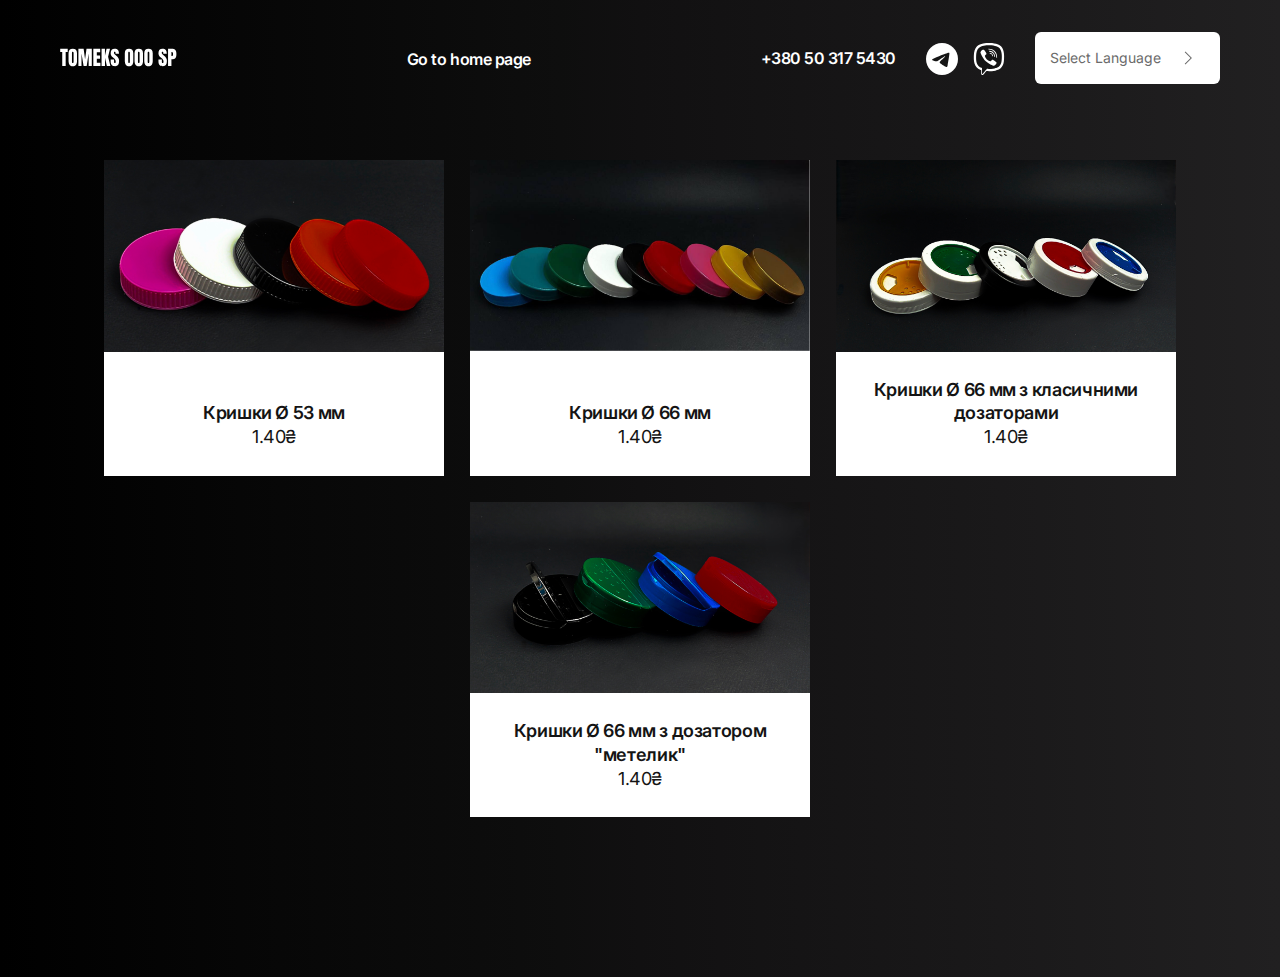
<file: jars-ua.html>
<!DOCTYPE html>
<html lang="en">

<head>
    <meta charset="UTF-8">
    <meta name="viewport" content="width=device-width, initial-scale=1.0">
    <link rel="stylesheet" href="css/main.css">
    <link rel="shortcut icon" href="./images/logoIcon.png" type="png" />
    <title>TOMEKC (TOMEKS) виготовлення ПЕТ баночок</title>
    <meta name="keywords" content="ПЕТ тара, пет тара, пет баночки Tomeks для косметики, ПЕТ тара ціна, Томекс пет тара, Томекс, Tomeks, пластикові баночки, кришки для баночок " />

    <meta name="description" content="Українсько-польське підприємство 'ТОМЕКС' понад 25 років пропонує якісні рішення з виробництва ПЕТ-тари для малих та середніх виробників харчової та нехарчової продукції">
</head>

<body>
    <div class="wrap">
        <div class="header__full">
            <header class="header header-desk">
                <div class="header__container _container">
                    <div class="header__logo">
                        <img src="images/logo-small.svg" alt="">
                    </div>
                    <nav class="header__navigation">
                        <ul class="header__list">
                            <li><a href="./index.html" class="header__link">Go to home page</a></li>
                        </ul>
                    </nav>
                    <div class="header__info">
                        <p class="header__number">+380 50 317 5430</p>
                        <div class="header__socials">
                            <a href="https://t.me/Waksmanserg"  class="header__icon">
                                <img src="images/icons/telegram.svg" alt="">
                            </a>
                            <a href="https://tinyurl.com/9r2dsrvm" class="header__icon">
                                <img src="images/icons/viber.svg" alt="">
                            </a>
                        </div>
                        <div class="header__search">
                            <p class="header__text">Select Language</p>
                            <div class="header__arrow">
                                <img src="images/icons/extend-arrow.svg" alt="">
                            </div>
                            <div class="dropdown">
                                <div class="dropdown-step">
                                  <a href="./jars.html" class="dropdown-item">
                                    <img src="./images/icons/uk.png" alt="" /><span>English</span>
                                  </a>
                                  <a href="./jars-ua.html" class="dropdown-item">
                                    <img src="./images/icons/ua.png" alt="" /><span>Ukraine</span>
                                  </a>
                                </div>
                            </div>
                        </div>
                    </div>
                </div>
            </header>
            <div class="header__mobile header">
                <div class="header__container _container">
                    <div class="header__logo">
                        <img src="images/logo-small.svg" alt="">
                    </div>
                    <div class="header__menu">
                        <span></span>
                        <span></span>
                        <span></span>
                    </div>
                </div>
            </div>
            <div class="header__drop-down">
                <nav class="header__navigation">
                    <ul class="header__list">
                        <li><a href="./index.html" class="header__link" id="jags">Go to home page</a></li>
                    </ul>
                </nav>
                <div class="header__info">
                    <p class="header__number">+380 50 317 5430</p>
                    <div class="header__socials">
                        <a href="https://t.me/Waksmanserg"  class="header__icon">
                            <img src="images/icons/telegram.svg" alt="">
                        </a>
                        <a href="https://tinyurl.com/9r2dsrvm" class="header__icon">
                            <img src="images/icons/viber.svg" alt="">
                        </a>
                    </div>
                    <div class="header__search">
                        <p class="header__text">Select Language</p>
                        <div class="header__arrow">
                            <img src="images/icons/extend-arrow.svg" alt="">
                        </div>
                        <div class="dropdown">
                            <div class="dropdown-step">
                              <a href="./jars.html" class="dropdown-item">
                                <img src="./images/icons/uk.png" alt="" /><span>English</span>
                              </a>
                              <a href="./jars-ua.html" class="dropdown-item">
                                <img src="./images/icons/ua.png" alt="" /><span>Ukraine</span>
                              </a>
                            </div>
                          </div>
                    </div>
                </div>
            </div>
        </div>
        <main class="main">
            <section class="sale">
                <div class="sale__container _container">
                    <div class="sale__content">
                        <div class="sale__item">
                            <div class="sale__image">
                                <img src="images/lid1.png" alt="">
                            </div>
                            <div class="sale__info">
                                <p class="sale__text">Кришки Ø 53 мм </p>
                                <p class="sale__price">1.40₴</p>
                            </div>
                            <div class="sale__popup popup-sale">
                                <div class="popup-sale__content">
                                    <div class="popup-sale__icon">
                                        <img src="images/icons/cross.svg" alt="">
                                    </div>   
                                    <div class="popup-sale__big">
                                        <div class="popup-sale__image">
                                            <img src="images/lid1.png" alt="">
                                        </div>
                                        <div class="popap-sale__info">
                                            <p class="popup-sail__up-text">tomeks</p>                                 
                                            <div class="popup-sale__title">Кришки Ø 53 мм</div>
                                            <p class="popup-sale__text">
                                                Кришки Ø 53 мм – функціональний аксесуар, що забезпечує герметичність тари. Для додаткового захисту вмісту та запобігання протіканню доступна опція комплектування кришки спеціальною картонною прокладкою (доплата за прокладку здійснюється окремо).
                                            </p>
                                            <p class="popup-sale__price">Ціна: 1.40₴</p>
                                            <div class="popup-sale__color">
                                                <div class="popup-sale__color-text">Діаметр</div>
                                                <div class="popup-sale__color-subtext"> 53 мм</div>
                                            </div>
                                        </div>
                                    </div>
                                    <div class="popup-sale__main">
                                        <div class="popup-sale__main-item">
                                            <div class="popup-sale__subtext">Основні характеристики:</div>
                                            <ul class="popup-sale__list">
                                                <li>
                                                    <p class="popup-sale__list-text">Матеріал: Високоякісний пластик</p>
                                                </li>
                                                <li>
                                                    <p class="popup-sale__list-text">Горловина: Ø 53 мм</p>
                                                </li>
                                                <li>
                                                    <p class="popup-sale__list-text">Форма: Компактна</p>
                                                </li>
                                                <li>
                                                    <p class="popup-sale__list-text">Колір: Чорний,Білий,
                                                        Червоний,
                                                        Помаранчевий,
                                                        Рожевий</p>
                                                </li>
                                            </ul>
                                        </div>
                                        <div class="popup-sale__main-item">
                                            <div class="popup-sale__subtext">Особливості:</div>
                                            <ul class="popup-sale__list">
                                                <li>
                                                    <p class="popup-sale__list-text">Можливість додаткового комплектування картонною прокладкою для покращеної герметичності</p>
                                                </li>
                                                <li>
                                                    <p class="popup-sale__list-text">Герметичність і надійність при зберіганні продукції</p>
                                                </li>
                                            </ul>
                                        </div>
                                        <div class="popup-sale__main-item">
                                            <div class="popup-sale__subtext">Переваги:</div>
                                            <ul class="popup-sale__list">
                                                <li>
                                                    <p class="popup-sale__list-text">Легкість у використанні</p>
                                                </li>
                                                <li>
                                                    <p class="popup-sale__list-text">Підходить для банок з горловиною Ø 53 мм</p>
                                                </li>
                                                <li>
                                                    <p class="popup-sale__list-text">Додатковий захист за рахунок прокладки</p>
                                                </li>
                                            </ul>
                                        </div>
                                    </div>
                                </div>
                            </div>
                        </div>
                        <div class="sale__item">
                            <div class="sale__image">
                                <img src="images/lid2.png" alt="">
                            </div>
                            <div class="sale__info">
                                <p class="sale__text">Кришки Ø 66 мм </p>
                                <p class="sale__price">1.40₴</p>
                            </div>
                            <div class="sale__popup popup-sale">
                                <div class="popup-sale__content">
                                    <div class="popup-sale__icon">
                                        <img src="images/icons/cross.svg" alt="">
                                    </div>   
                                    <div class="popup-sale__big">
                                        <div class="popup-sale__image">
                                            <img src="images/lid2.png" alt="">
                                        </div>
                                        <div class="popap-sale__info">
                                            <p class="popup-sail__up-text">tomeks</p>                                 
                                            <div class="popup-sale__title">Кришки Ø 53 мм</div>
                                            <p class="popup-sale__text">
                                                Кришки Ø 66 мм – якісний аксесуар для забезпечення герметичності та збереження продукції. Доступні в широкій кольоровій палітрі, ці кришки є ідеальним вибором для банок з горловиною Ø 66 мм.                                            </p>
                                            <p class="popup-sale__price">Ціна: 1.40₴</p>
                                            <div class="popup-sale__color">
                                                <div class="popup-sale__color-text">Діаметр</div>
                                                <div class="popup-sale__color-subtext">  66 мм</div>
                                            </div>
                                        </div>
                                    </div>
                                    <div class="popup-sale__main">
                                        <div class="popup-sale__main-item">
                                            <div class="popup-sale__subtext">Основні характеристики:</div>
                                            <ul class="popup-sale__list">
                                                <li>
                                                    <p class="popup-sale__list-text">Матеріал: Високоякісний пластик</p>
                                                </li>
                                                <li>
                                                    <p class="popup-sale__list-text">Горловина: Ø  66 мм</p>
                                                </li>
                                                <li>
                                                    <p class="popup-sale__list-text">Колір: Золотий,

                                                        Голубий,
                                                        
                                                        Зелений,
                                                        
                                                        Жовтий,
                                                        
                                                        Чорний,
                                                        
                                                        Бірюзовий,
                                                        
                                                        Білий,
                                                        
                                                        Рожевий</p>
                                                </li>
                                            </ul>
                                        </div>
                                        <div class="popup-sale__main-item">
                                            <div class="popup-sale__subtext">Особливості:</div>
                                            <ul class="popup-sale__list">
                                                <li>
                                                    <p class="popup-sale__list-text">Доступна можливість додаткової комплектації картонною прокладкою (доплата окремо) для покращеного захисту</p>
                                                </li>
                                                <li>
                                                    <p class="popup-sale__list-text">Міцна конструкція, що забезпечує герметичність</p>
                                                </li>
                                            </ul>
                                        </div>
                                        <div class="popup-sale__main-item">
                                            <div class="popup-sale__subtext">Переваги:</div>
                                            <ul class="popup-sale__list">
                                                <li>
                                                    <p class="popup-sale__list-text">Сумісність із банками Ø 66 мм</p>
                                                </li>
                                                <li>
                                                    <p class="popup-sale__list-text">Широкий вибір кольорів для індивідуального оформлення продукції</p>
                                                </li>
                                                <li>
                                                    <p class="popup-sale__list-text">Захист від протікань та збереження свіжості вмісту</p>
                                                </li>
                                            </ul>
                                        </div>
                                    </div>
                                </div>
                            </div>
                        </div>
                        <div class="sale__item">
                            <div class="sale__image">
                                <img src="images/lid3.png" alt="">
                            </div>
                            <div class="sale__info">
                                <p class="sale__text">Кришки Ø 66 мм з класичними дозаторами</p>
                                <p class="sale__price">1.40₴</p>
                            </div>
                            <div class="sale__popup popup-sale">
                                <div class="popup-sale__content">
                                    <div class="popup-sale__icon">
                                        <img src="images/icons/cross.svg" alt="">
                                    </div>   
                                    <div class="popup-sale__big">
                                        <div class="popup-sale__image">
                                            <img src="images/lid3.png" alt="">
                                        </div>
                                        <div class="popap-sale__info">
                                            <p class="popup-sail__up-text">tomeks</p>                                 
                                            <div class="popup-sale__title">Кришки Ø 66 мм з класичними дозаторами</div>
                                            <p class="popup-sale__text">
                                                Кришки Ø 66 мм з класичними дозаторами – зручне рішення для розливу рідких продуктів. Завдяки вбудованому дозатору забезпечується комфортне використання продукції без ризику проливання.                                            </p>
                                            <p class="popup-sale__price">Ціна: 1.40₴</p>
                                            <div class="popup-sale__color">
                                                <div class="popup-sale__color-text">Діаметр</div>
                                                <div class="popup-sale__color-subtext"> 66 мм</div>
                                            </div>
                                        </div>
                                    </div>
                                    <div class="popup-sale__main">
                                        <div class="popup-sale__main-item">
                                            <div class="popup-sale__subtext">Основні характеристики:</div>
                                            <ul class="popup-sale__list">
                                                <li>
                                                    <p class="popup-sale__list-text">Матеріал: Високоякісний пластик</p>
                                                </li>
                                                <li>
                                                    <p class="popup-sale__list-text">Горловина: Ø 66 мм</p>
                                                </li>
                                                <li>
                                                    <p class="popup-sale__list-text">Об’єми: 50 мл, 60 мл, 100 мл</p>
                                                </li>
                                                <li>
                                                    <p class="popup-sale__list-text">Форма: Компактна</p>
                                                </li>
                                                <li>
                                                    <p class="popup-sale__list-text">Колір: Жовтий,

                                                        Зелений,
                                                        
                                                        Чорний,
                                                        
                                                        Білий,
                                                        
                                                        Червоний,
                                                        
                                                        Синій</p>
                                                </li>
                                            </ul>
                                        </div>
                                        <div class="popup-sale__main-item">
                                            <div class="popup-sale__subtext">Особливості:</div>
                                            <ul class="popup-sale__list">
                                                <li>
                                                    <p class="popup-sale__list-text">Оснащення класичним дозатором для зручного наливу</p>
                                                </li>
                                                <li>
                                                    <p class="popup-sale__list-text">Надійна конструкція, що забезпечує герметичність</p>
                                                </li>
                                            </ul>
                                        </div>
                                        <div class="popup-sale__main-item">
                                            <div class="popup-sale__subtext">Переваги:</div>
                                            <ul class="popup-sale__list">
                                                <li>
                                                    <p class="popup-sale__list-text">Оптимальний вибір для рідких продуктів</p>
                                                </li>
                                                <li>
                                                    <p class="popup-sale__list-text">Легке та точне дозування</p>
                                                </li>
                                                <li>
                                                    <p class="popup-sale__list-text">Широкий вибір кольорів для відповідності дизайну тари</p>
                                                </li>
                                            </ul>
                                        </div>
                                    </div>
                                </div>
                            </div>
                        </div>
                        <div class="sale__item">
                            <div class="sale__image">
                                <img src="images/lid4.png" alt="">
                            </div>
                            <div class="sale__info">
                                <p class="sale__text">Кришки Ø 66 мм з дозатором "метелик"</p>
                                <p class="sale__price">1.40₴</p>
                            </div>
                            <div class="sale__popup popup-sale">
                                <div class="popup-sale__content">
                                    <div class="popup-sale__icon">
                                        <img src="images/icons/cross.svg" alt="">
                                    </div>   
                                    <div class="popup-sale__big">
                                        <div class="popup-sale__image">
                                            <img src="images/lid4.png" alt="">
                                        </div>
                                        <div class="popap-sale__info">
                                            <p class="popup-sail__up-text">tomeks</p>                                 
                                            <div class="popup-sale__title">Кришки Ø 66 мм з дозатором "метелик"</div>
                                            <p class="popup-sale__text">
                                                Кришки Ø 66 мм з дозатором "метелик" – практичне рішення для зручного розливу рідких продуктів. Унікальний дизайн дозатора забезпечує легке відкривання та точне дозування, що робить його ідеальним вибором для продукції різного типу.                                            </p>
                                            <p class="popup-sale__price">Ціна: 1.40₴</p>
                                            <div class="popup-sale__color">
                                                <div class="popup-sale__color-text">Діаметр</div>
                                                <div class="popup-sale__color-subtext"> 66 мм</div>
                                            </div>
                                        </div>
                                    </div>
                                    <div class="popup-sale__main">
                                        <div class="popup-sale__main-item">
                                            <div class="popup-sale__subtext">Основні характеристики:</div>
                                            <ul class="popup-sale__list">
                                                <li>
                                                    <p class="popup-sale__list-text">Матеріал: Високоякісний пластик</p>
                                                </li>
                                                <li>
                                                    <p class="popup-sale__list-text">Горловина: Ø 53 мм</p>
                                                </li>
                                                <li>
                                                    <p class="popup-sale__list-text">Об’єми: 50 мл, 60 мл, 100 мл</p>
                                                </li>
                                                <li>
                                                    <p class="popup-sale__list-text">Форма: Компактна</p>
                                                </li>
                                                <li>
                                                    <p class="popup-sale__list-text">Колір: Чорний,

                                                        Зелений,
                                                        
                                                        Синій,
                                                        
                                                        Червоний
                                                        </p>
                                                </li>
                                            </ul>
                                        </div>
                                        <div class="popup-sale__main-item">
                                            <div class="popup-sale__subtext">Особливості:</div>
                                            <ul class="popup-sale__list">
                                                <li>
                                                    <p class="popup-sale__list-text">Оснащення дозатором "метелик" для точного та зручного використання</p>
                                                </li>
                                                <li>
                                                    <p class="popup-sale__list-text">Герметична конструкція, що запобігає протіканню</p>
                                                </li>
                                            </ul>
                                        </div>
                                        <div class="popup-sale__main-item">
                                            <div class="popup-sale__subtext">Переваги:</div>
                                            <ul class="popup-sale__list">
                                                <li>
                                                    <p class="popup-sale__list-text">Зручний механізм відкривання</p>
                                                </li>
                                                <li>
                                                    <p class="popup-sale__list-text">Легкість у використанні навіть для густих рідин</p>
                                                </li>
                                                <li>
                                                    <p class="popup-sale__list-text">Вибір кольорів для відповідності дизайну продукції</p>
                                                </li>
                                            </ul>
                                        </div>
                                    </div>
                                </div>
                            </div>
                        </div>
                        
                    </div>
                </div>
            </section>
        </main>
    </div>
    <script src="js/menu.js"></script>
    <script src="js/popup.js"></script>
    <script type="application/ld+json">
        {
          "@context": "https://schema.org",
          "@type": "Organization",
          "name": "Томекс",
          "url":https://tomeks.com.ua/",
          "logo": "https://ваш-сайт.com/logo.png",
          "description": "Українсько-польське підприємство "ТОМЕКС" понад 25 років пропонує якісні рішення з виробництва ПЕТ-тари для малих та середніх виробників харчової та нехарчової продукції",
          "address": {
            "@type": "PostalAddress",
            "streetAddress": "Фабрична, 19",
            "addressLocality": "Пустомити",
            "addressRegion": "Львівська",
            "postalCode": "81100",
            "addressCountry": "UA"
          },
          "contactPoint": {
            "@type": "ContactPoint",
            "telephone": "+380503175430",
            "contactType": "Customer Service"
          },
        }
        </script>
</body>

</html>
</file>
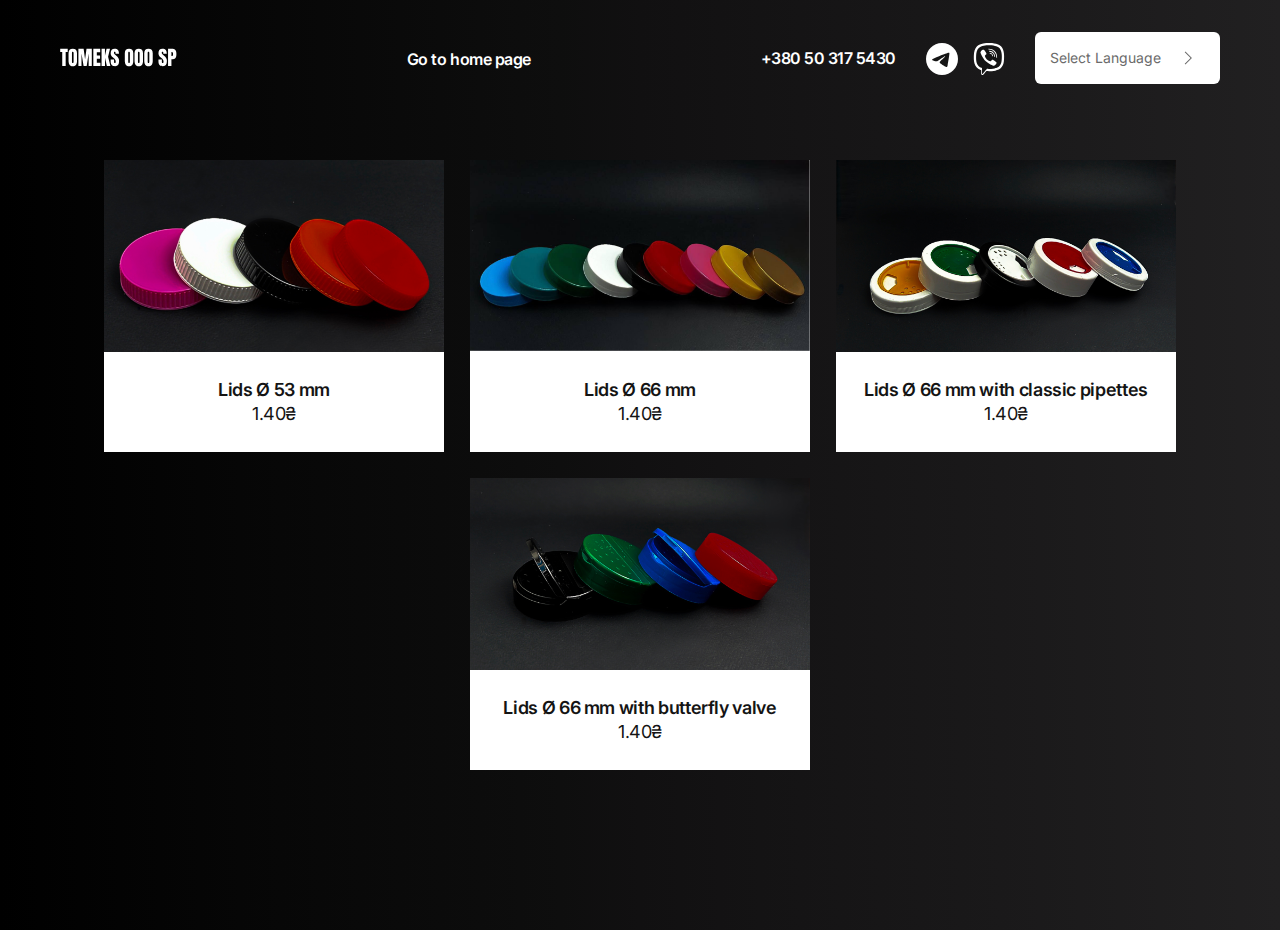
<file: jars.html>
<!DOCTYPE html>
<html lang="en">

<head>
    <meta charset="UTF-8">
    <meta name="viewport" content="width=device-width, initial-scale=1.0">
    <link rel="stylesheet" href="css/main.css">
    <link rel="shortcut icon" href="./images/logoIcon.png" type="png" />
    <title>TOMEKC (TOMEKS) виготовлення ПЕТ баночок</title>
    <meta name="keywords" content="ПЕТ тара, пет тара, пет баночки Tomeks для косметики, ПЕТ тара ціна, Томекс пет тара, Томекс, Tomeks, пластикові баночки, кришки для баночок " />

    <meta name="description" content="Українсько-польське підприємство 'ТОМЕКС' понад 25 років пропонує якісні рішення з виробництва ПЕТ-тари для малих та середніх виробників харчової та нехарчової продукції">
</head>

<body>
    <div class="wrap">
        <div class="header__full">
            <header class="header header-desk">
                <div class="header__container _container">
                    <div class="header__logo">
                        <img src="images/logo-small.svg" alt="">
                    </div>
                    <nav class="header__navigation">
                        <ul class="header__list">
                            <li><a href="./index-uk.html" class="header__link">Go to home page</a></li>
                        </ul>
                    </nav>
                    <div class="header__info">
                        <p class="header__number">+380 50 317 5430</p>
                        <div class="header__socials">
                            <a href="https://t.me/Waksmanserg"  class="header__icon">
                                <img src="images/icons/telegram.svg" alt="">
                            </a>
                            <a href="https://tinyurl.com/9r2dsrvm" class="header__icon">
                                <img src="images/icons/viber.svg" alt="">
                            </a>
                        </div>
                        <div class="header__search">
                            <p class="header__text">Select Language</p>
                            <div class="header__arrow">
                                <img src="images/icons/extend-arrow.svg" alt="">
                            </div>
                            <div class="dropdown">
                                <div class="dropdown-step">
                                  <a href="./jars.html" class="dropdown-item">
                                    <img src="./images/icons/uk.png" alt="" /><span>English</span>
                                  </a>
                                  <a href="./jars-ua.html" class="dropdown-item">
                                    <img src="./images/icons/ua.png" alt="" /><span>Ukraine</span>
                                  </a>
                                </div>
                            </div>
                        </div>
                    </div>
                </div>
            </header>
            <div class="header__mobile header">
                <div class="header__container _container">
                    <div class="header__logo">
                        <img src="images/logo-small.svg" alt="">
                    </div>
                    <div class="header__menu">
                        <span></span>
                        <span></span>
                        <span></span>
                    </div>
                </div>
            </div>
            <div class="header__drop-down">
                <nav class="header__navigation">
                    <ul class="header__list">
                        <li><a href="./index-uk.html" class="header__link" id="jags">Go to home page</a></li>
                    </ul>
                </nav>
                <div class="header__info">
                    <p class="header__number">+380 50 317 5430</p>
                    <div class="header__socials">
                        <a href="https://t.me/Waksmanserg"  class="header__icon">
                            <img src="images/icons/telegram.svg" alt="">
                        </a>
                        <a href="https://tinyurl.com/9r2dsrvm" class="header__icon">
                            <img src="images/icons/viber.svg" alt="">
                        </a>
                    </div>
                    <div class="header__search">
                        <p class="header__text">Select Language</p>
                        <div class="header__arrow">
                            <img src="images/icons/extend-arrow.svg" alt="">
                        </div>
                        <div class="dropdown">
                            <div class="dropdown-step">
                              <a href="./jars.html" class="dropdown-item">
                                <img src="./images/icons/uk.png" alt="" /><span>English</span>
                              </a>
                              <a href="./jars-ua.html" class="dropdown-item">
                                <img src="./images/icons/ua.png" alt="" /><span>Ukraine</span>
                              </a>
                            </div>
                          </div>
                    </div>
                </div>
            </div>
        </div>
        <main class="main">
            <section class="sale">
                <div class="sale__container _container">
                    <div class="sale__content">
                        <div class="sale__item">
                            <div class="sale__image">
                                <img src="images/lid1.png" alt="">
                            </div>
                            <div class="sale__info">
                                <p class="sale__text">Lids Ø 53 mm </p>
                                <p class="sale__price">1.40₴</p>
                            </div>
                            <div class="sale__popup popup-sale">
                                <div class="popup-sale__content">
                                    <div class="popup-sale__icon">
                                        <img src="images/icons/cross.svg" alt="">
                                    </div>   
                                    <div class="popup-sale__big">
                                        <div class="popup-sale__image">
                                            <img src="images/lid1.png" alt="">
                                        </div>
                                        <div class="popap-sale__info">
                                            <p class="popup-sail__up-text">tomeks</p>                                 
                                            <div class="popup-sale__title">Lids Ø 53 mm</div>
                                            <p class="popup-sale__text">
                                                The Ø 53 mm lids are a functional accessory that ensures the tightness of the container. To further protect the contents and prevent leakage, the lid can be supplied with a special cardboard gasket (extra charge for the gasket is applicable).                                            </p>
                                            <p class="popup-sale__price">Price: 1.40₴</p>
                                            <div class="popup-sale__color">
                                                <div class="popup-sale__color-text">Diameter</div>
                                                <div class="popup-sale__color-subtext"> 53 мм</div>
                                            </div>
                                        </div>
                                    </div>
                                    <div class="popup-sale__main">
                                        <div class="popup-sale__main-item">
                                            <div class="popup-sale__subtext">Main features:</div>
                                            <ul class="popup-sale__list">
                                                <li>
                                                    <p class="popup-sale__list-text">Material: High quality plastic</p>
                                                </li>
                                                <li>
                                                    <p class="popup-sale__list-text">Neck: Ø 53 mm</p>
                                                </li>
                                                <li>
                                                    <p class="popup-sale__list-text">Colour: Black, White,
                                                        Red,
                                                        Orange,
                                                        Pink</p>
                                                </li>
                                            </ul>
                                        </div>
                                        <div class="popup-sale__main-item">
                                            <div class="popup-sale__subtext">Features:</div>
                                            <ul class="popup-sale__list">
                                                <li>
                                                    <p class="popup-sale__list-text">Optionally available with cardboard gasket for improved airtightness</p>
                                                </li>
                                                <li>
                                                    <p class="popup-sale__list-text">Tightness and reliability in product storage</p>
                                                </li>
                                            </ul>
                                        </div>
                                        <div class="popup-sale__main-item">
                                            <div class="popup-sale__subtext">Advantages.:</div>
                                            <ul class="popup-sale__list">
                                                <li>
                                                    <p class="popup-sale__list-text">Easy to use</p>
                                                </li>
                                                <li>
                                                    <p class="popup-sale__list-text">Suitable for jars with a neck of Ø 53 mm</p>
                                                </li>
                                                <li>
                                                    <p class="popup-sale__list-text">Additional protection due to the gasket</p>
                                                </li>
                                            </ul>
                                        </div>
                                    </div>
                                </div>
                            </div>
                        </div>
                        <div class="sale__item">
                            <div class="sale__image">
                                <img src="images/lid2.png" alt="">
                            </div>
                            <div class="sale__info">
                                <p class="sale__text">Lids Ø 66 mm </p>
                                <p class="sale__price">1.40₴</p>
                            </div>
                            <div class="sale__popup popup-sale">
                                <div class="popup-sale__content">
                                    <div class="popup-sale__icon">
                                        <img src="images/icons/cross.svg" alt="">
                                    </div>   
                                    <div class="popup-sale__big">
                                        <div class="popup-sale__image">
                                            <img src="images/lid2.png" alt="">
                                        </div>
                                        <div class="popap-sale__info">
                                            <p class="popup-sail__up-text">tomeks</p>                                 
                                            <div class="popup-sale__title">Lids Ø 53 mm</div>
                                            <p class="popup-sale__text">
                                                The Ø 66 mm lids are a quality accessory for sealing and preserving products. Available in a wide range of colours, these lids are the perfect choice for jars with a neck of Ø 66 mm.                                            </p>                                           
                                                 <p class="popup-sale__price">Price: 1.40₴</p>
                                            <div class="popup-sale__color">
                                                <div class="popup-sale__color-text">Diameter</div>
                                                <div class="popup-sale__color-subtext">  66 мм</div>
                                            </div>
                                        </div>
                                    </div>
                                    <div class="popup-sale__main">
                                        <div class="popup-sale__main-item">
                                            <div class="popup-sale__subtext">Main features:</div>
                                            <ul class="popup-sale__list">
                                                <li>
                                                    <p class="popup-sale__list-text">Material: High quality plastic</p>
                                                </li>
                                                <li>
                                                    <p class="popup-sale__list-text">Neck: Ø 66 mm</p>
                                                </li>
                                                <li>
                                                    <p class="popup-sale__list-text">Colour: Gold,

                                                        Blue,
                                                        
                                                        Green,
                                                        
                                                        Yellow,
                                                        
                                                        Black,
                                                        
                                                        Turquoise,
                                                        
                                                        White,
                                                        
                                                        Pink</p>
                                                </li>
                                            </ul>
                                        </div>
                                        <div class="popup-sale__main-item">
                                            <div class="popup-sale__subtext">Features.:</div>
                                            <ul class="popup-sale__list">
                                                <li>
                                                    <p class="popup-sale__list-text">Optional cardboard gasket available (extra charge) for improved protection</p>
                                                </li>
                                                <li>
                                                    <p class="popup-sale__list-text">Robust design that ensures airtightness</p>
                                                </li>
                                            </ul>
                                        </div>
                                        <div class="popup-sale__main-item">
                                            <div class="popup-sale__subtext">Advantages.:</div>
                                            <ul class="popup-sale__list">
                                                <li>
                                                    <p class="popup-sale__list-text">Compatible with cans Ø 66 mm</p>
                                                </li>
                                                <li>
                                                    <p class="popup-sale__list-text">Wide range of colours for individual product design</p>
                                                </li>
                                                <li>
                                                    <p class="popup-sale__list-text">Protect against leaks and keep contents fresh</p>
                                                </li>
                                            </ul>
                                        </div>
                                    </div>
                                </div>
                            </div>
                        </div>
                        <div class="sale__item">
                            <div class="sale__image">
                                <img src="images/lid3.png" alt="">
                            </div>
                            <div class="sale__info">
                                <p class="sale__text">Lids Ø 66 mm with classic pipettes</p>
                                <p class="sale__price">1.40₴</p>
                            </div>
                            <div class="sale__popup popup-sale">
                                <div class="popup-sale__content">
                                    <div class="popup-sale__icon">
                                        <img src="images/icons/cross.svg" alt="">
                                    </div>   
                                    <div class="popup-sale__big">
                                        <div class="popup-sale__image">
                                            <img src="images/lid3.png" alt="">
                                        </div>
                                        <div class="popap-sale__info">
                                            <p class="popup-sail__up-text">tomeks</p>                                 
                                            <div class="popup-sale__title">Lids Ø 66 mm with classic pipettes</div>
                                            <p class="popup-sale__text">
                                                The Ø 66 mm lids with classic dispensers are a convenient solution for filling liquid products. The integrated dispenser ensures comfortable handling without the risk of spillage.                                            </p>      
                                                <p class="popup-sale__price">Price: 1.40₴</p>
                                            <div class="popup-sale__color">
                                                <div class="popup-sale__color-text">Diameter</div>
                                                <div class="popup-sale__color-subtext"> 66 мм</div>
                                            </div>
                                        </div>
                                    </div>
                                    <div class="popup-sale__main">
                                        <div class="popup-sale__main-item">
                                            <div class="popup-sale__subtext">Main features:</div>
                                            <ul class="popup-sale__list">
                                                <li>
                                                    <p class="popup-sale__list-text">Material: High quality plastic</p>
                                                </li>
                                                <li>
                                                    <p class="popup-sale__list-text">Neck: Ø 66 mm</p>
                                                </li>
                                                <li>
                                                <li>
                                                    <p class="popup-sale__list-text">Colour: Yellow,

                                                        Green,
                                                        
                                                        Black,
                                                        
                                                        White,
                                                        
                                                        Red,
                                                        
                                                        Blue</p>
                                                </li>
                                            </ul>
                                        </div>
                                        <div class="popup-sale__main-item">
                                            <div class="popup-sale__subtext">Features:</div>
                                            <ul class="popup-sale__list">
                                                <li>
                                                    <p class="popup-sale__list-text">Equipped with a classic dispenser for easy pouring</p>
                                                </li>
                                                <li>
                                                    <p class="popup-sale__list-text">Robust design that ensures a tight seal</p>
                                                </li>
                                            </ul>
                                        </div>
                                        <div class="popup-sale__main-item">
                                            <div class="popup-sale__subtext">Advantages:</div>
                                            <ul class="popup-sale__list">
                                                <li>
                                                    <p class="popup-sale__list-text">The optimal choice for liquid products</p>
                                                </li>
                                                <li>
                                                    <p class="popup-sale__list-text">Easy and accurate dosing</p>
                                                </li>
                                                <li>
                                                    <p class="popup-sale__list-text">Wide range of colours to match the design of the container</p>
                                                </li>
                                            </ul>
                                        </div>
                                    </div>
                                </div>
                            </div>
                        </div>
                        <div class="sale__item">
                            <div class="sale__image">
                                <img src="images/lid4.png" alt="">
                            </div>
                            <div class="sale__info">
                                <p class="sale__text">Lids Ø 66 mm with butterfly valve</p>
                                <p class="sale__price">1.40₴</p>
                            </div>
                            <div class="sale__popup popup-sale">
                                <div class="popup-sale__content">
                                    <div class="popup-sale__icon">
                                        <img src="images/icons/cross.svg" alt="">
                                    </div>   
                                    <div class="popup-sale__big">
                                        <div class="popup-sale__image">
                                            <img src="images/lid4.png" alt="">
                                        </div>
                                        <div class="popap-sale__info">
                                            <p class="popup-sail__up-text">tomeks</p>                                 
                                            <div class="popup-sale__title">Lids Ø 66 mm with butterfly valve</div>
                                            <p class="popup-sale__text">
                                                The 66 mm Ø lids with butterfly spout are a practical solution for convenient dispensing of liquid products. The unique design of the dispenser ensures easy opening and precise dispensing, making it the ideal choice for a wide range of products.                                            </p>
                                            <p class="popup-sale__price">Price: 1.40₴</p>
                                            <div class="popup-sale__color">
                                                <div class="popup-sale__color-text">Diameter</div>
                                                <div class="popup-sale__color-subtext"> 66 мм</div>
                                            </div>
                                        </div>
                                    </div>
                                    <div class="popup-sale__main">
                                        <div class="popup-sale__main-item">
                                            <div class="popup-sale__subtext">Main features:</div>
                                            <ul class="popup-sale__list">
                                                <li>
                                                    <p class="popup-sale__list-text">Material: High quality plastic</p>
                                                </li>
                                                <li>
                                                    <p class="popup-sale__list-text">Neck: Ø 53 mm</p>
                                                </li>
                                                <li>
                                                    <p class="popup-sale__list-text">Colour: Black,

                                                        Green,
                                                        
                                                        Blue,
                                                        
                                                        Red
                                                        </p>
                                                </li>
                                            </ul>
                                        </div>
                                        <div class="popup-sale__main-item">
                                            <div class="popup-sale__subtext">Features.:</div>
                                            <ul class="popup-sale__list">
                                                <li>
                                                    <p class="popup-sale__list-text">Equipped with a butterfly valve for precise and easy handling</p>
                                                </li>
                                                <li>
                                                    <p class="popup-sale__list-text">Sealed design to prevent leakage</p>
                                                </li>
                                            </ul>
                                        </div>
                                        <div class="popup-sale__main-item">
                                            <div class="popup-sale__subtext">Advantages.:</div>
                                            <ul class="popup-sale__list">
                                                <li>
                                                    <p class="popup-sale__list-text">Convenient opening mechanism</p>
                                                </li>
                                                <li>
                                                    <p class="popup-sale__list-text">Easy to use even for thick liquids</p>
                                                </li>
                                                <li>
                                                    <p class="popup-sale__list-text">Choosing colours to match product design</p>
                                                </li>
                                            </ul>
                                        </div>
                                    </div>
                                </div>
                            </div>
                        </div>
                        
                    </div>
                </div>
            </section>
        </main>
    </div>
    <script src="js/menu.js"></script>
    <script src="js/popup.js"></script>
    <script type="application/ld+json">
        {
          "@context": "https://schema.org",
          "@type": "Organization",
          "name": "Томекс",
          "url":https://tomeks.com.ua/",
          "logo": "https://ваш-сайт.com/logo.png",
          "description": "Українсько-польське підприємство "ТОМЕКС" понад 25 років пропонує якісні рішення з виробництва ПЕТ-тари для малих та середніх виробників харчової та нехарчової продукції",
          "address": {
            "@type": "PostalAddress",
            "streetAddress": "Фабрична, 19",
            "addressLocality": "Пустомити",
            "addressRegion": "Львівська",
            "postalCode": "81100",
            "addressCountry": "UA"
          },
          "contactPoint": {
            "@type": "ContactPoint",
            "telephone": "+380503175430",
            "contactType": "Customer Service"
          },
        }
        </script>
</body>

</html>
</file>
<file: css/main.css>
@charset "UTF-8";
@import url(https://fonts.googleapis.com/css?family=Inter:100,200,300,regular,500,600,700,800,900,100italic,200italic,300italic,italic,500italic,600italic,700italic,800italic,900italic);
* {
  margin: 0;
  padding: 0;
  -webkit-box-sizing: border-box;
          box-sizing: border-box;
}

body {
  font-family: "Inter";
  font-weight: 500;
  font-size: 20px;
  line-height: 150%;
  color: #FFF;
  background: -webkit-gradient(linear, left top, right top, from(#000), color-stop(6.25%, #020202), color-stop(12.5%, #040404), color-stop(18.75%, #060606), color-stop(25%, #080808), color-stop(31.25%, #0a0a0a), color-stop(37.5%, #0c0c0c), color-stop(43.75%, #0e0e0e), color-stop(50%, #111011), color-stop(56.25%, #131213), color-stop(62.5%, #151415), color-stop(68.75%, #171617), color-stop(75%, #191819), color-stop(81.25%, #1b1a1b), color-stop(87.5%, #1d1c1d), color-stop(93.75%, #1f1e1f), to(#212021));
  background: linear-gradient(90deg, #000 0%, #020202 6.25%, #040404 12.5%, #060606 18.75%, #080808 25%, #0a0a0a 31.25%, #0c0c0c 37.5%, #0e0e0e 43.75%, #111011 50%, #131213 56.25%, #151415 62.5%, #171617 68.75%, #191819 75%, #1b1a1b 81.25%, #1d1c1d 87.5%, #1f1e1f 93.75%, #212021 100%);
}

body.active {
  background: none;
  background-color: rgb(0, 0, 0);
}

img {
  vertical-align: top;
}

ul,
ol,
li {
  list-style: none;
}

h1,
h2,
h3,
h4,
h5,
h6 {
  font-size: inherit;
}

._ibg {
  position: relative;
}
._ibg img {
  position: absolute;
  width: 100%;
  height: 100%;
  left: 0;
  top: 0;
  -o-object-fit: cover;
     object-fit: cover;
}

input,
button {
  border: none;
  font-family: inherit;
  font-size: inherit;
}

input:focus,
button:focus {
  outline: none;
}

a {
  text-decoration: none;
  color: inherit;
}

._container {
  max-width: 1160px;
  margin: 0 auto;
  padding: 0px 15px;
  -webkit-box-sizing: content-box;
          box-sizing: content-box;
}

.wrap {
  overflow: hidden;
  display: -webkit-box;
  display: -ms-flexbox;
  display: flex;
  -webkit-box-orient: vertical;
  -webkit-box-direction: normal;
      -ms-flex-direction: column;
          flex-direction: column;
  min-height: 100%;
}

.home {
  padding: 292px 0px 248px 0px;
}
.home__container {
  position: relative;
  display: -webkit-box;
  display: -ms-flexbox;
  display: flex;
  -webkit-box-pack: end;
      -ms-flex-pack: end;
          justify-content: flex-end;
}
.home__content {
  max-width: 573px;
}
.home__title {
  -webkit-transform: translateX(100%);
          transform: translateX(100%);
  opacity: 0;
  -webkit-transition: all 0.4s linear;
  transition: all 0.4s linear;
  font-weight: 600;
  font-size: 68px;
  line-height: 90%;
  letter-spacing: -0.02em;
  text-transform: uppercase;
  margin-bottom: 40px;
}
.home__text {
  -webkit-transform: translateX(100%);
          transform: translateX(100%);
  opacity: 0;
  -webkit-transition: all 0.4s linear 0.4s;
  transition: all 0.4s linear 0.4s;
  margin-bottom: 40px;
}
.home__button {
  -webkit-transform: translateX(100%);
          transform: translateX(100%);
  opacity: 0;
  -webkit-transition: all 0.4s linear 0.8s;
  transition: all 0.4s linear 0.8s;
  display: -webkit-inline-box;
  display: -ms-inline-flexbox;
  display: inline-flex;
  -webkit-box-align: center;
      -ms-flex-align: center;
          align-items: center;
  border-radius: 150px;
  padding: 12px 30px;
  gap: 30px;
  background-color: #f95e28;
}
.home__link {
  font-weight: 600;
  font-size: 21px;
  line-height: 100%;
  color: #fff;
}
.home__model {
  position: fixed;
  left: 50%;
  top: 10%;
  -webkit-transform: translateX(-43%);
          transform: translateX(-43%);
  z-index: -10;
  opacity: 1;
}
.home__model.active {
  position: absolute;
  top: 658px;
  left: 188px;
  right: 28px;
}
.home__model.show {
  opacity: 0;
}

.home__content.actives .home__title,
.home__content.actives .home__text,
.home__content.actives .home__button {
  -webkit-transform: translateX(0);
          transform: translateX(0);
  opacity: 1;
}

canvas {
  position: sticky;
  left: 0;
  width: 400px;
  top: 0;
  -webkit-transform: translateX(-20%);
          transform: translateX(-20%);
  z-index: 100000000;
}

.scroll-home {
  cursor: pointer;
  position: absolute;
  width: 20px;
  height: 200px;
  bottom: -338px;
  right: 50%;
  -webkit-animation: scrollAnimation 4s linear infinite;
          animation: scrollAnimation 4s linear infinite;
}
.scroll-home__text {
  -webkit-transform: rotate(-90deg);
          transform: rotate(-90deg);
  font-weight: 500;
  font-size: 16px;
  letter-spacing: -0.05em;
  color: rgba(255, 255, 255, 0.6);
  margin-bottom: 30px;
  margin-left: -15px;
}

@-webkit-keyframes scrollAnimation {
  0% {
    -webkit-transform: translateY(0%);
            transform: translateY(0%);
  }
  50% {
    -webkit-transform: translateY(10%);
            transform: translateY(10%);
  }
  100% {
    -webkit-transform: translateY(0%);
            transform: translateY(0%);
  }
}

@keyframes scrollAnimation {
  0% {
    -webkit-transform: translateY(0%);
            transform: translateY(0%);
  }
  50% {
    -webkit-transform: translateY(10%);
            transform: translateY(10%);
  }
  100% {
    -webkit-transform: translateY(0%);
            transform: translateY(0%);
  }
}
.orange {
  color: #f95e28;
}

@media (max-width: 1100px) {
  .home__model {
    display: none;
  }
  .home__content {
    text-align: center;
    margin: 0 auto;
  }
}
@media (max-width: 528px) {
  .home {
    padding: 100px 0px;
    margin-top: 150px;
  }
  .home__title {
    font-size: 32px;
    margin-bottom: 20px;
  }
  .home__text {
    font-size: 16px;
  }
  .scroll-home {
    bottom: -290px;
  }
}
.home__button {
  cursor: pointer;
}

.about {
  padding: 100px 0px;
}
.about__content {
  display: -webkit-box;
  display: -ms-flexbox;
  display: flex;
  background-color: #fff;
  border-radius: 20px 0px 0px 20px;
  -webkit-box-pack: justify;
      -ms-flex-pack: justify;
          justify-content: space-between;
}
.about__info {
  padding: 107px 40px 107px 30px;
}
.about__text-main {
  -webkit-transform: translateX(-100%);
          transform: translateX(-100%);
  opacity: 0;
  -webkit-transition: all 0.4s linear;
  transition: all 0.4s linear;
  color: #151515;
  font-weight: 500;
  font-size: 31px;
  margin-bottom: 33px;
}
.about__text {
  -webkit-transform: translateX(-100%);
          transform: translateX(-100%);
  opacity: 0;
  -webkit-transition: all 0.4s linear 0.8s;
  transition: all 0.4s linear 0.8s;
  font-weight: 500;
  font-size: 16px;
  line-height: 150%;
  color: rgba(21, 21, 21, 0.8);
  margin-bottom: 33px;
}
.about__title {
  -webkit-transform: translateX(-100%);
          transform: translateX(-100%);
  opacity: 0;
  -webkit-transition: all 0.4s linear 0.4s;
  transition: all 0.4s linear 0.4s;
  color: #151515;
  font-weight: 400;
  font-size: 46px;
  line-height: 90%;
  letter-spacing: -0.05em;
  margin-bottom: 20px;
}
.about__button {
  -webkit-transform: translateX(-100%);
          transform: translateX(-100%);
  opacity: 0;
  -webkit-transition: all 0.4s linear 1.2s;
  transition: all 0.4s linear 1.2s;
  cursor: pointer;
  display: inline-block;
  border-radius: 100px;
  padding: 20px 50px;
  background-color: #f95e28;
}
.about__link {
  font-weight: 600;
  font-size: 24px;
  line-height: 100%;
  letter-spacing: -0.02em;
}

.about__info.actives .about__text-main,
.about__info.actives .about__text,
.about__info.actives .about__title,
.about__info.actives .about__button {
  -webkit-transform: translateX(0);
          transform: translateX(0);
  opacity: 1;
}

@media (max-width: 1100px) {
  .about__content {
    -webkit-box-orient: vertical;
    -webkit-box-direction: normal;
        -ms-flex-direction: column;
            flex-direction: column;
    -webkit-box-pack: center;
        -ms-flex-pack: center;
            justify-content: center;
    -webkit-box-align: center;
        -ms-flex-align: center;
            align-items: center;
    text-align: center;
    padding: 60px;
    gap: 50px;
    border-radius: 20px;
  }
  .about__info {
    padding: 0px;
    max-width: 600px;
  }
  .about__image img {
    border-radius: 25px;
    width: 100%;
  }
}
@media (max-width: 528px) {
  .about {
    padding: 48px 0px;
  }
  .about__content {
    padding: 40px;
  }
  .about__text-main {
    font-size: 24px;
    margin-bottom: 20px;
  }
  .about__title {
    font-size: 32px;
    margin-bottom: 20px;
  }
  .about__text {
    font-size: 14px;
    margin-bottom: 20px;
  }
  .about__button {
    padding: 15px 40px;
  }
  .about__link {
    font-size: 20px;
  }
}
.contacts {
  padding: 69px 0px;
}

.content-contacts {
  -webkit-transform: translateX(100%);
          transform: translateX(100%);
  opacity: 0;
  -webkit-transition: all 0.4s linear;
  transition: all 0.4s linear;
  margin-bottom: 20px;
  border-radius: 40px;
  padding: 60px;
  background-color: #fff;
  display: -webkit-box;
  display: -ms-flexbox;
  display: flex;
  gap: 120px;
}
.content-contacts__info {
  max-width: 344px;
  display: -webkit-box;
  display: -ms-flexbox;
  display: flex;
  -webkit-box-orient: vertical;
  -webkit-box-direction: normal;
      -ms-flex-direction: column;
          flex-direction: column;
  -webkit-box-pack: justify;
      -ms-flex-pack: justify;
          justify-content: space-between;
}
.content-contacts__title {
  font-weight: 600;
  font-size: 76px;
  line-height: 90%;
  letter-spacing: -0.04em;
  color: #151515;
}
.content-contacts__text {
  font-weight: 500;
  font-size: 20px;
  line-height: 120%;
  letter-spacing: -0.02em;
  color: #151515;
}
.content-contacts__form {
  display: -webkit-box;
  display: -ms-flexbox;
  display: flex;
  -webkit-box-orient: vertical;
  -webkit-box-direction: normal;
      -ms-flex-direction: column;
          flex-direction: column;
  gap: 4px;
  width: 100%;
}
.content-contacts__fields {
  display: -webkit-box;
  display: -ms-flexbox;
  display: flex;
  width: 100%;
  -webkit-box-orient: vertical;
  -webkit-box-direction: normal;
      -ms-flex-direction: column;
          flex-direction: column;
  gap: 4px;
}
.content-contacts__input {
  border-radius: 20px;
  padding: 31px 40px;
  font-family: "Inter";
  font-weight: 500;
  font-size: 24px;
  line-height: 120%;
  letter-spacing: -0.02em;
  color: rgba(21, 21, 21, 0.5);
  background-color: rgba(21, 21, 21, 0.05);
}
.content-contacts__input::-webkit-input-placeholder {
  font-family: "Inter";
  font-weight: 500;
  font-size: 24px;
  line-height: 120%;
  letter-spacing: -0.02em;
  color: rgba(21, 21, 21, 0.5);
}
.content-contacts__input::-moz-placeholder {
  font-family: "Inter";
  font-weight: 500;
  font-size: 24px;
  line-height: 120%;
  letter-spacing: -0.02em;
  color: rgba(21, 21, 21, 0.5);
}
.content-contacts__input:-ms-input-placeholder {
  font-family: "Inter";
  font-weight: 500;
  font-size: 24px;
  line-height: 120%;
  letter-spacing: -0.02em;
  color: rgba(21, 21, 21, 0.5);
}
.content-contacts__input::-ms-input-placeholder {
  font-family: "Inter";
  font-weight: 500;
  font-size: 24px;
  line-height: 120%;
  letter-spacing: -0.02em;
  color: rgba(21, 21, 21, 0.5);
}
.content-contacts__input::placeholder {
  font-family: "Inter";
  font-weight: 500;
  font-size: 24px;
  line-height: 120%;
  letter-spacing: -0.02em;
  color: rgba(21, 21, 21, 0.5);
}
.content-contacts__button {
  cursor: pointer;
  border-radius: 20px;
  padding: 31px 60px;
  font-weight: 700;
  font-size: 20px;
  text-transform: uppercase;
  color: #fff;
  background-color: #f95e28;
}

.write-contacts {
  -webkit-transition: all 0.4s linear 0.4s;
  transition: all 0.4s linear 0.4s;
  -webkit-transform: translateX(-100%);
          transform: translateX(-100%);
  opacity: 0;
  position: relative;
  border-radius: 40px;
  padding: 60px;
  background-color: #fff;
}
.write-contacts__arrow {
  cursor: pointer;
  position: absolute;
  width: 16px;
  height: 16px;
  top: 60px;
  right: 60px;
}
.write-contacts__text {
  font-weight: 700;
  font-size: 24px;
  line-height: 120%;
  letter-spacing: -0.02em;
  color: #151515;
  margin-bottom: 21px;
}
.write-contacts__number {
  font-weight: 700;
  font-size: 42px;
  line-height: 110%;
  letter-spacing: -0.02em;
  color: #151515;
  margin-bottom: 30px;
}
.write-contacts__email {
  font-weight: 500;
  font-size: 24px;
  line-height: 120%;
  letter-spacing: -0.02em;
  color: #151515;
  margin-bottom: 30px;
}
.write-contacts__socials {
  display: -webkit-box;
  display: -ms-flexbox;
  display: flex;
  -webkit-box-align: center;
      -ms-flex-align: center;
          align-items: center;
  gap: 100px;
}
.write-contacts__subtext {
  font-weight: 500;
  font-size: 24px;
  line-height: 120%;
  letter-spacing: -0.02em;
  color: #151515;
}
.write-contacts__icons {
  display: -webkit-box;
  display: -ms-flexbox;
  display: flex;
  -webkit-box-align: center;
      -ms-flex-align: center;
          align-items: center;
  gap: 20px;
}
.write-contacts__icon {
  cursor: pointer;
}

.contacts__container.actives .content-contacts,
.contacts__container.actives .write-contacts {
  opacity: 1;
  -webkit-transform: translateX(0);
          transform: translateX(0);
}

@media (max-width: 1100px) {
  .content-contacts {
    -webkit-box-orient: vertical;
    -webkit-box-direction: normal;
        -ms-flex-direction: column;
            flex-direction: column;
    -webkit-box-pack: center;
        -ms-flex-pack: center;
            justify-content: center;
    text-align: center;
    gap: 20px;
  }
  .content-contacts__info {
    margin: 0 auto 40px auto;
    max-width: none;
  }
  .content-contacts__title {
    margin-bottom: 30px;
  }
  .content-contacts__text {
    max-width: 400px;
    margin: 0 auto;
  }
}
@media (max-width: 528px) {
  .contacts {
    padding: 48px 0px;
  }
  .content-contacts {
    border-radius: 15px;
    margin-bottom: 15px;
    padding: 35px;
    gap: 30px;
  }
  .content-contacts__info {
    margin-bottom: 0;
  }
  .content-contacts__title {
    font-size: 36px;
    margin-bottom: 20px;
  }
  .content-contacts__text {
    font-size: 16px;
  }
  .content-contacts__input {
    padding: 15px 20px;
    border-radius: 10px;
    font-size: 16px;
  }
  .content-contacts__input::-webkit-input-placeholder {
    font-size: 16px;
  }
  .content-contacts__input::-moz-placeholder {
    font-size: 16px;
  }
  .content-contacts__input:-ms-input-placeholder {
    font-size: 16px;
  }
  .content-contacts__input::-ms-input-placeholder {
    font-size: 16px;
  }
  .content-contacts__input::placeholder {
    font-size: 16px;
  }
  .content-contacts__button {
    font-size: 16px;
    padding: 15px 20px;
    border-radius: 10px;
  }
  .write-contacts {
    border-radius: 15px;
    padding: 35px;
  }
  .write-contacts__text {
    font-size: 20px;
    margin-bottom: 15px;
  }
  .write-contacts__number {
    font-size: 23px;
    margin-bottom: 20px;
  }
  .write-contacts__email {
    font-size: 16px;
    margin-bottom: 20px;
  }
  .write-contacts__socials {
    -webkit-box-orient: vertical;
    -webkit-box-direction: normal;
        -ms-flex-direction: column;
            flex-direction: column;
    gap: 20px;
    -webkit-box-align: start;
        -ms-flex-align: start;
            align-items: flex-start;
  }
  .write-contacts__subtext {
    font-size: 20px;
  }
  .write-contacts__arrow {
    top: 34px;
    right: 15px;
  }
}
.footer {
  padding: 60px 0px 40px;
}
.footer__logo {
  margin-bottom: 53px;
}
.footer__text {
  font-weight: 600;
  font-size: 28px;
  line-height: 120%;
  margin-bottom: 32px;
  max-width: 385px;
}
.footer__list {
  display: -webkit-box;
  display: -ms-flexbox;
  display: flex;
  -webkit-box-align: center;
      -ms-flex-align: center;
          align-items: center;
  gap: 121px;
  margin-bottom: 123px;
}
.footer__element {
  font-weight: 600;
  font-size: 20px;
  line-height: 126%;
  letter-spacing: -0.03em;
}
.footer__link {
  text-decoration: underline;
  font-weight: 600;
  font-size: 20px;
  line-height: 126%;
  letter-spacing: -0.03em;
  text-decoration: underline;
  -webkit-text-decoration-skip-ink: none;
          text-decoration-skip-ink: none;
  color: rgba(255, 255, 255, 0.4);
}
.footer__links {
  display: -webkit-box;
  display: -ms-flexbox;
  display: flex;
  -webkit-box-pack: center;
      -ms-flex-pack: center;
          justify-content: center;
  -webkit-box-align: center;
      -ms-flex-align: center;
          align-items: center;
  gap: 60px;
  margin-bottom: 40px;
}
.footer__us {
  font-weight: 600;
  font-size: 18px;
  line-height: 126%;
  letter-spacing: -0.03em;
  color: rgba(255, 255, 255, 0.4);
  text-align: center;
}

.element-footer__text {
  font-weight: 400;
  font-size: 20px;
  line-height: 120%;
}
.element-footer__subtext {
  font-weight: 700;
}

@media (max-width: 856px) {
  .footer {
    text-align: center;
  }
  .footer__logo {
    width: 200px;
    text-align: center;
    margin: 0 auto 30px auto;
  }
  .footer__logo img {
    width: 100%;
  }
  .footer__text {
    margin: 0 auto 40px auto;
    font-size: 20px;
  }
  .footer__list {
    -webkit-box-orient: vertical;
    -webkit-box-direction: normal;
        -ms-flex-direction: column;
            flex-direction: column;
    gap: 40px;
    margin-bottom: 60px;
    text-align: center;
  }
  .footer__links {
    -webkit-box-orient: vertical;
    -webkit-box-direction: normal;
        -ms-flex-direction: column;
            flex-direction: column;
    gap: 20px;
    text-align: center;
  }
}
.jags {
  padding: 50px 0px 50px 0px;
}
.jags__slide {
  display: -webkit-box;
  display: -ms-flexbox;
  display: flex;
  -webkit-box-align: center;
      -ms-flex-align: center;
          align-items: center;
  gap: 0px;
  -webkit-box-pack: end;
      -ms-flex-pack: end;
          justify-content: flex-end;
  margin-left: -40px;
}
.jags__info {
  max-width: 510px;
  float: right;
}
.jags__title {
  font-weight: 600;
  font-size: 46px;
  margin-bottom: 35px;
  line-height: 100%;
}
.jags__text {
  font-weight: 500;
  font-size: 22px;
  line-height: 150%;
  margin-bottom: 35px;
}
.jags__button {
  display: inline-block;
  cursor: pointer;
  border-radius: 20px;
  padding: 23px 50px;
  background-color: #f95e28;
}
.jags__link {
  font-weight: 700;
  font-size: 18px;
  line-height: 120%;
  text-transform: uppercase;
}
.jags__lig {
  display: none;
}

.jags__slide:nth-child(1) .jags__image {
  display: none;
}

.jags__slide:nth-child(2) {
  gap: 90px;
}

.swiper-wrapper {
  height: 706px;
  -webkit-box-align: start;
      -ms-flex-align: start;
          align-items: flex-start;
}

.swiper-pagination-bullet {
  width: 147px;
  height: 4px;
  border-radius: 0;
  opacity: 1;
  background-color: rgba(255, 255, 255, 0.2);
  margin: 0px 20px !important;
}

.swiper-pagination-bullet-active {
  background-color: #fff;
}

.swiper-button-prev {
  background-image: url("../images/slider-prev.png") !important;
  width: 52px;
  height: 52px;
}
.swiper-button-prev::after {
  display: none;
}

.swiper-button-next {
  background-image: url("../images/slider-next.png") !important;
  width: 52px;
  height: 52px;
}
.swiper-button-next::after {
  display: none;
}

@media (max-width: 1100px) {
  .jags__slide {
    margin-left: 0;
    width: 100%;
    -webkit-box-pack: center;
        -ms-flex-pack: center;
            justify-content: center;
    gap: 90px;
  }
  .jags__info {
    text-align: center;
    float: none;
  }
  .jags__lig {
    display: block;
  }
  .jags__image {
    max-width: 200px;
    width: 100%;
  }
  .jags .jags__slide:nth-child(1) .jags__image {
    display: block;
  }
}
@media (max-width: 725px) {
  .jags__info {
    max-width: 400px;
  }
  .jags__title {
    font-size: 32px;
    margin-bottom: 20px;
  }
  .jags__button {
    padding: 20px 30px;
  }
  .jags__link {
    font-size: 16px;
  }
  .jags__text {
    font-size: 16px;
  }
}
@media (max-width: 528px) {
  .jags {
    padding: 150px 0px;
  }
  .jags__image img {
    width: 100%;
  }
  .swiper-button-next {
    display: none;
  }
  .swiper-button-prev {
    display: none;
  }
  .swiper-pagination-bullet {
    width: 77px;
    height: 4px;
    margin: 0px 20px !important;
  }
}
@media (max-width: 950px) {
  .jags__slide {
    -webkit-box-orient: vertical;
    -webkit-box-direction: normal;
        -ms-flex-direction: column;
            flex-direction: column;
  }
}
.header__full {
  padding: 32px 0px;
  position: fixed;
  width: 100%;
  top: 0;
  left: 0;
  z-index: 20;
  background: -webkit-gradient(linear, left top, right top, from(#000), color-stop(6.25%, #020202), color-stop(12.5%, #040404), color-stop(18.75%, #060606), color-stop(25%, #080808), color-stop(31.25%, #0a0a0a), color-stop(37.5%, #0c0c0c), color-stop(43.75%, #0e0e0e), color-stop(50%, #111011), color-stop(56.25%, #131213), color-stop(62.5%, #151415), color-stop(68.75%, #171617), color-stop(75%, #191819), color-stop(81.25%, #1b1a1b), color-stop(87.5%, #1d1c1d), color-stop(93.75%, #1f1e1f), to(#212021));
  background: linear-gradient(90deg, #000 0%, #020202 6.25%, #040404 12.5%, #060606 18.75%, #080808 25%, #0a0a0a 31.25%, #0c0c0c 37.5%, #0e0e0e 43.75%, #111011 50%, #131213 56.25%, #151415 62.5%, #171617 68.75%, #191819 75%, #1b1a1b 81.25%, #1d1c1d 87.5%, #1f1e1f 93.75%, #212021 100%);
}
.header__container {
  display: -webkit-box;
  display: -ms-flexbox;
  display: flex;
  -webkit-box-align: center;
      -ms-flex-align: center;
          align-items: center;
  -webkit-box-pack: justify;
      -ms-flex-pack: justify;
          justify-content: space-between;
}
.header__logo {
  height: 20px;
}
.header__list {
  display: -webkit-box;
  display: -ms-flexbox;
  display: flex;
  -webkit-box-align: center;
      -ms-flex-align: center;
          align-items: center;
  gap: 40px;
}
.header__link {
  font-weight: 600;
  font-size: 16px;
  letter-spacing: -0.03em;
}
.header__link:hover {
  text-decoration: underline;
}
.header__info {
  display: -webkit-box;
  display: -ms-flexbox;
  display: flex;
  -webkit-box-align: center;
      -ms-flex-align: center;
          align-items: center;
  gap: 30px;
}
.header__number {
  font-weight: 600;
  font-size: 16px;
  letter-spacing: -0.03em;
}
.header__socials {
  display: -webkit-box;
  display: -ms-flexbox;
  display: flex;
  -webkit-box-align: center;
      -ms-flex-align: center;
          align-items: center;
  gap: 15px;
}
.header__icon {
  cursor: pointer;
  width: 32px;
  height: 32px;
}
.header__icon img {
  width: 100%;
}
.header__drop-down {
  display: none;
}
.header__search {
  cursor: pointer;
  display: -webkit-box;
  display: -ms-flexbox;
  display: flex;
  -webkit-box-align: center;
      -ms-flex-align: center;
          align-items: center;
  gap: 12px;
  border-radius: 6px;
  padding: 10px 15px;
  background-color: #fff;
}
.header__text {
  font-weight: 400;
  font-size: 14px;
  color: #6b6b6b;
}
.header__mobile {
  display: none;
}
.header__arrow {
  width: 32px;
  height: 32px;
}
.header__arrow img {
  width: 100%;
}

.header__search {
  position: relative;
}

.dropdown {
  opacity: 0;
  pointer-events: none;
  position: absolute;
  width: 100%;
  top: 100%;
  left: 0;
  z-index: 100000000000;
  padding-top: 8px;
}

.dropdown .dropdown-step {
  border-radius: 10px;
  background-color: #fff;
}

.dropdown-item {
  display: -webkit-box;
  display: -ms-flexbox;
  display: flex;
  -webkit-box-align: center;
      -ms-flex-align: center;
          align-items: center;
  padding: 12px 16px;
  font-weight: 400;
  font-size: 16px;
  color: #6b6b6b;
  text-decoration: none;
  outline: none;
  min-width: 95px;
}

.dropdown-item span {
  font-family: "Inter", sans-serif;
  font-size: 16px;
  font-weight: 400;
  line-height: 24px;
  text-align: left;
  font-weight: 400;
  font-size: 16px;
  color: #6b6b6b;
}

.dropdown-item:hover span {
  color: #B9BADB;
}

.dropdown-item img {
  margin-right: 10px;
  width: 20px;
  height: 20px;
}

.header__search:hover .dropdown,
.header__search.active .dropdown {
  opacity: 1;
  pointer-events: all;
}

/* Добавить переход для плавного появления */
.dropdown {
  opacity: 0;
  -webkit-transition: opacity 0.3s ease-in-out;
  transition: opacity 0.3s ease-in-out;
}

.header__search:hover .dropdown,
.header__search.active .dropdown {
  opacity: 1;
}

.header__menu {
  display: block;
  cursor: pointer;
  -webkit-transform: all 0.4s linear;
          transform: all 0.4s linear;
}
.header__menu span {
  -webkit-transform: all 0.4s linear;
          transform: all 0.4s linear;
  display: block;
  border-radius: 2px;
  width: 56px;
  height: 4px;
  background-color: #fff;
}
.header__menu span:not(:last-child) {
  margin-bottom: 8px;
}

@media (max-width: 950px) {
  .header-desk {
    display: none;
  }
  .header__mobile {
    display: block;
  }
  .header__menu.active span:nth-child(2) {
    display: none;
  }
  .header__menu.active span:nth-child(1) {
    position: relative;
    left: 0px;
    top: 3px;
    -webkit-transform: rotate(45deg);
            transform: rotate(45deg);
    margin-bottom: 0;
  }
  .header__menu.active span:nth-child(3) {
    -webkit-transform: rotate(-45deg);
            transform: rotate(-45deg);
    margin-bottom: 0;
  }
  .header__drop-down {
    display: none;
    -webkit-transition: all 0.4s linear;
    transition: all 0.4s linear;
    -webkit-transform: translateY(-120%);
            transform: translateY(-120%);
    padding: 100px 0px;
    background-color: #fff;
    color: #000;
    -webkit-box-orient: vertical;
    -webkit-box-direction: normal;
        -ms-flex-direction: column;
            flex-direction: column;
    text-align: center;
    margin-top: 30px;
    -webkit-box-pack: center;
        -ms-flex-pack: center;
            justify-content: center;
    -webkit-box-align: center;
        -ms-flex-align: center;
            align-items: center;
    z-index: 2000000000000000;
  }
  .header__drop-down.active {
    display: -webkit-box;
    display: -ms-flexbox;
    display: flex;
    -webkit-transition: all 0.4s linear;
    transition: all 0.4s linear;
    -webkit-transform: translateY(0);
            transform: translateY(0);
  }
  .header__list {
    text-align: center;
    -webkit-box-orient: vertical;
    -webkit-box-direction: normal;
        -ms-flex-direction: column;
            flex-direction: column;
    -webkit-box-pack: center;
        -ms-flex-pack: center;
            justify-content: center;
    margin-bottom: 20px;
  }
  .header__info {
    -webkit-box-orient: vertical;
    -webkit-box-direction: normal;
        -ms-flex-direction: column;
            flex-direction: column;
    text-align: center;
  }
}
body {
  position: relative;
}

.sale {
  padding: 160px 0px;
}
.sale__content {
  display: -webkit-box;
  display: -ms-flexbox;
  display: flex;
  -ms-flex-wrap: wrap;
      flex-wrap: wrap;
  gap: 26px;
  -webkit-box-pack: center;
      -ms-flex-pack: center;
          justify-content: center;
}
.sale__item {
  cursor: pointer;
  max-width: 340px;
  background-color: #fff;
  display: -webkit-box;
  display: -ms-flexbox;
  display: flex;
  -webkit-box-orient: vertical;
  -webkit-box-direction: normal;
      -ms-flex-direction: column;
          flex-direction: column;
  -webkit-box-pack: justify;
      -ms-flex-pack: justify;
          justify-content: space-between;
}
.sale__info {
  padding: 26px 0px;
  text-align: center;
}
.sale__text {
  font-weight: 600;
  font-size: 18px;
  line-height: 130%;
  letter-spacing: -0.02em;
  text-align: center;
  color: #141414;
  max-width: 300px;
  margin: 0 auto;
}
.sale__image {
  max-width: 340px;
}
.sale__image img {
  width: 100%;
}
.sale__price {
  font-weight: 400;
  font-size: 18px;
  line-height: 140%;
  letter-spacing: -0.02em;
  text-align: center;
  color: #141414;
}

.popup-sale {
  position: absolute;
  width: 100%;
  min-height: 100%;
  top: 0;
  left: 0;
  display: none;
  -webkit-box-align: center;
      -ms-flex-align: center;
          align-items: center;
  -webkit-box-orient: vertical;
  -webkit-box-direction: normal;
      -ms-flex-direction: column;
          flex-direction: column;
  background-color: rgba(0, 0, 0, 0.76);
  color: #141414;
  padding: 20px 20px;
  z-index: 50;
}
.popup-sale__content {
  position: relative;
  background-color: #fff;
  padding: 50px;
  max-width: 1025px;
}
.popup-sale__title {
  font-weight: 600;
  font-size: 47px;
  line-height: 120%;
  letter-spacing: 0.02em;
  color: #2e2a39;
}
.popup-sale__subtitle {
  line-height: 120%;
  font-weight: 600;
  font-size: 32px;
  letter-spacing: 0.02em;
  color: #2e2a39;
  margin-bottom: 20px;
}
.popup-sale__image {
  border-radius: 12px;
}
.popup-sale__up-text {
  font-weight: 400;
  font-size: 8px;
  line-height: 165%;
  letter-spacing: 0.15em;
  text-transform: uppercase;
  color: rgba(46, 42, 57, 0.75);
  margin-bottom: 10px;
}
.popup-sale__big {
  display: -webkit-box;
  display: -ms-flexbox;
  display: flex;
  gap: 30px;
  margin-bottom: 60px;
}
.popup-sale__text {
  font-weight: 500;
  font-size: 16px;
  letter-spacing: 0.05em;
  color: rgba(0, 0, 0, 0.8);
  margin-bottom: 10px;
}
.popup-sale__price {
  font-weight: 400;
  font-size: 16px;
  line-height: 160%;
  letter-spacing: 0.08em;
  color: #2e2a39;
  margin-bottom: 24px;
}
.popup-sale__main-item {
  max-width: 400px;
  -webkit-box-pack: justify;
      -ms-flex-pack: justify;
          justify-content: space-between;
}
.popup-sale__main-item:not(:last-child) {
  margin-bottom: 10px;
}
.popup-sale__icon {
  cursor: pointer;
  position: absolute;
  top: 30px;
  right: 30px;
  width: 40px;
  height: 40px;
  z-index: 10000;
}
.popup-sale__icon img {
  width: 100%;
}
.popup-sale__color-text {
  font-weight: 400;
  font-size: 13px;
  line-height: 150%;
  letter-spacing: 0.03em;
  color: rgba(46, 42, 57, 0.75);
  margin-bottom: 10px;
}
.popup-sale__color-subtext {
  font-weight: 400;
  font-size: 14px;
  line-height: 100%;
  letter-spacing: 0.07em;
  text-align: center;
  color: #fff;
  background-color: #2e2a39;
  border-radius: 10px;
  padding: 10px 20px;
  display: inline-block;
}
.popup-sale__subtext {
  font-weight: 700;
  font-size: 14px;
  line-height: 197%;
  letter-spacing: 0.04em;
  color: rgba(46, 42, 57, 0.75);
  margin-bottom: 11px;
}
.popup-sale__list-text {
  font-weight: 400;
  font-size: 15px;
  line-height: 189%;
  letter-spacing: 0.04em;
  color: rgba(46, 42, 57, 0.75);
}
.popup-sale__main {
  display: -webkit-box;
  display: -ms-flexbox;
  display: flex;
  -ms-flex-wrap: wrap;
      flex-wrap: wrap;
  gap: 100px;
}

.popup-sale.active {
  display: -webkit-box;
  display: -ms-flexbox;
  display: flex;
}

@media (max-width: 528px) {
  .sale {
    padding: 48px 0px;
  }
  .sale__image img {
    width: 100%;
  }
  .sale__text {
    font-size: 16px;
  }
  .sale__price {
    font-size: 16px;
  }
}
@media (max-width: 1100px) {
  .popup-sale__content {
    padding: 20px;
  }
  .popup-sale__big {
    -webkit-box-orient: vertical;
    -webkit-box-direction: normal;
        -ms-flex-direction: column;
            flex-direction: column;
    gap: 40px;
  }
  .popup-sale__image {
    max-width: 500px;
  }
  .popup-sale__image img {
    width: 100%;
  }
  .popup-sale__main {
    gap: 40px;
  }
  .popup-sale__text {
    max-width: 600px;
  }
  .popup-sale__title {
    font-size: 35px;
    line-height: 99%;
  }
  .popup-sale__subtitle {
    font-size: 20px;
    line-height: 99%;
  }
  .popup-sale__text {
    font-weight: 500;
    font-size: 14px;
  }
}
</file>
